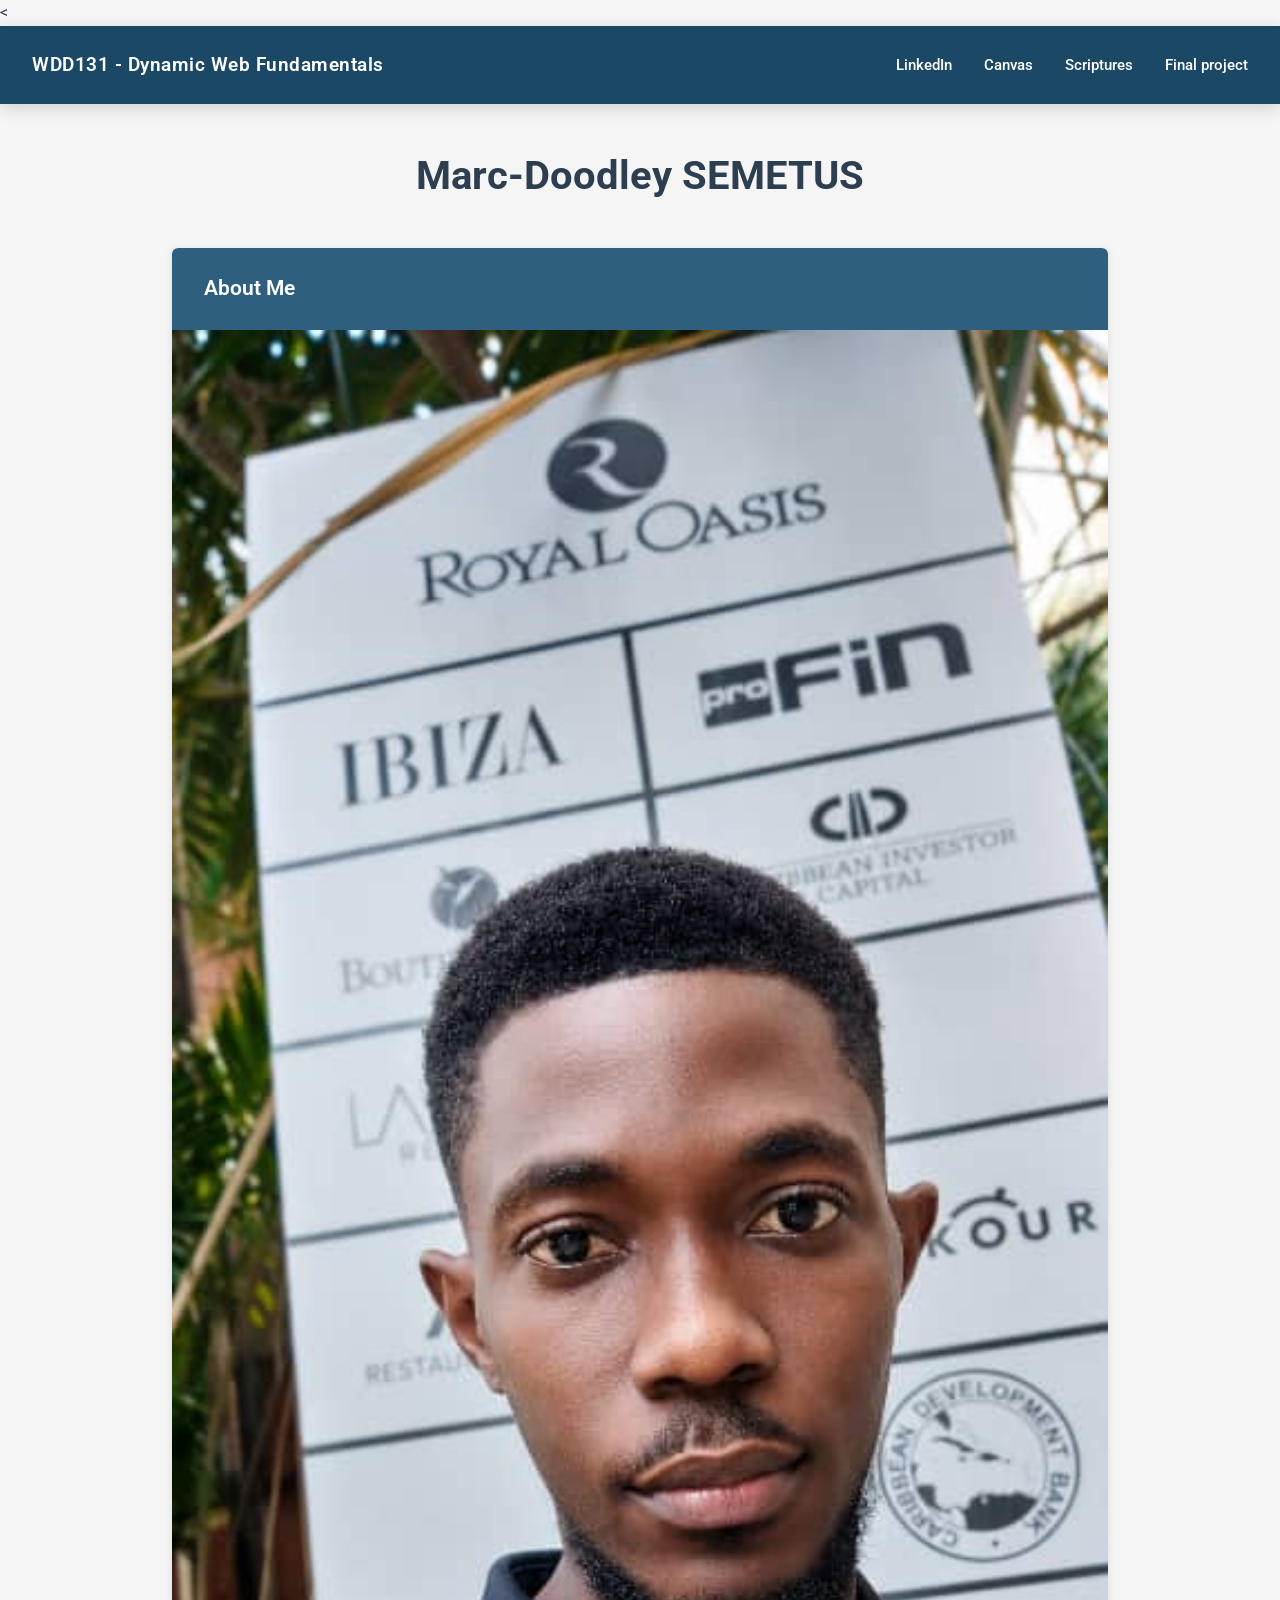
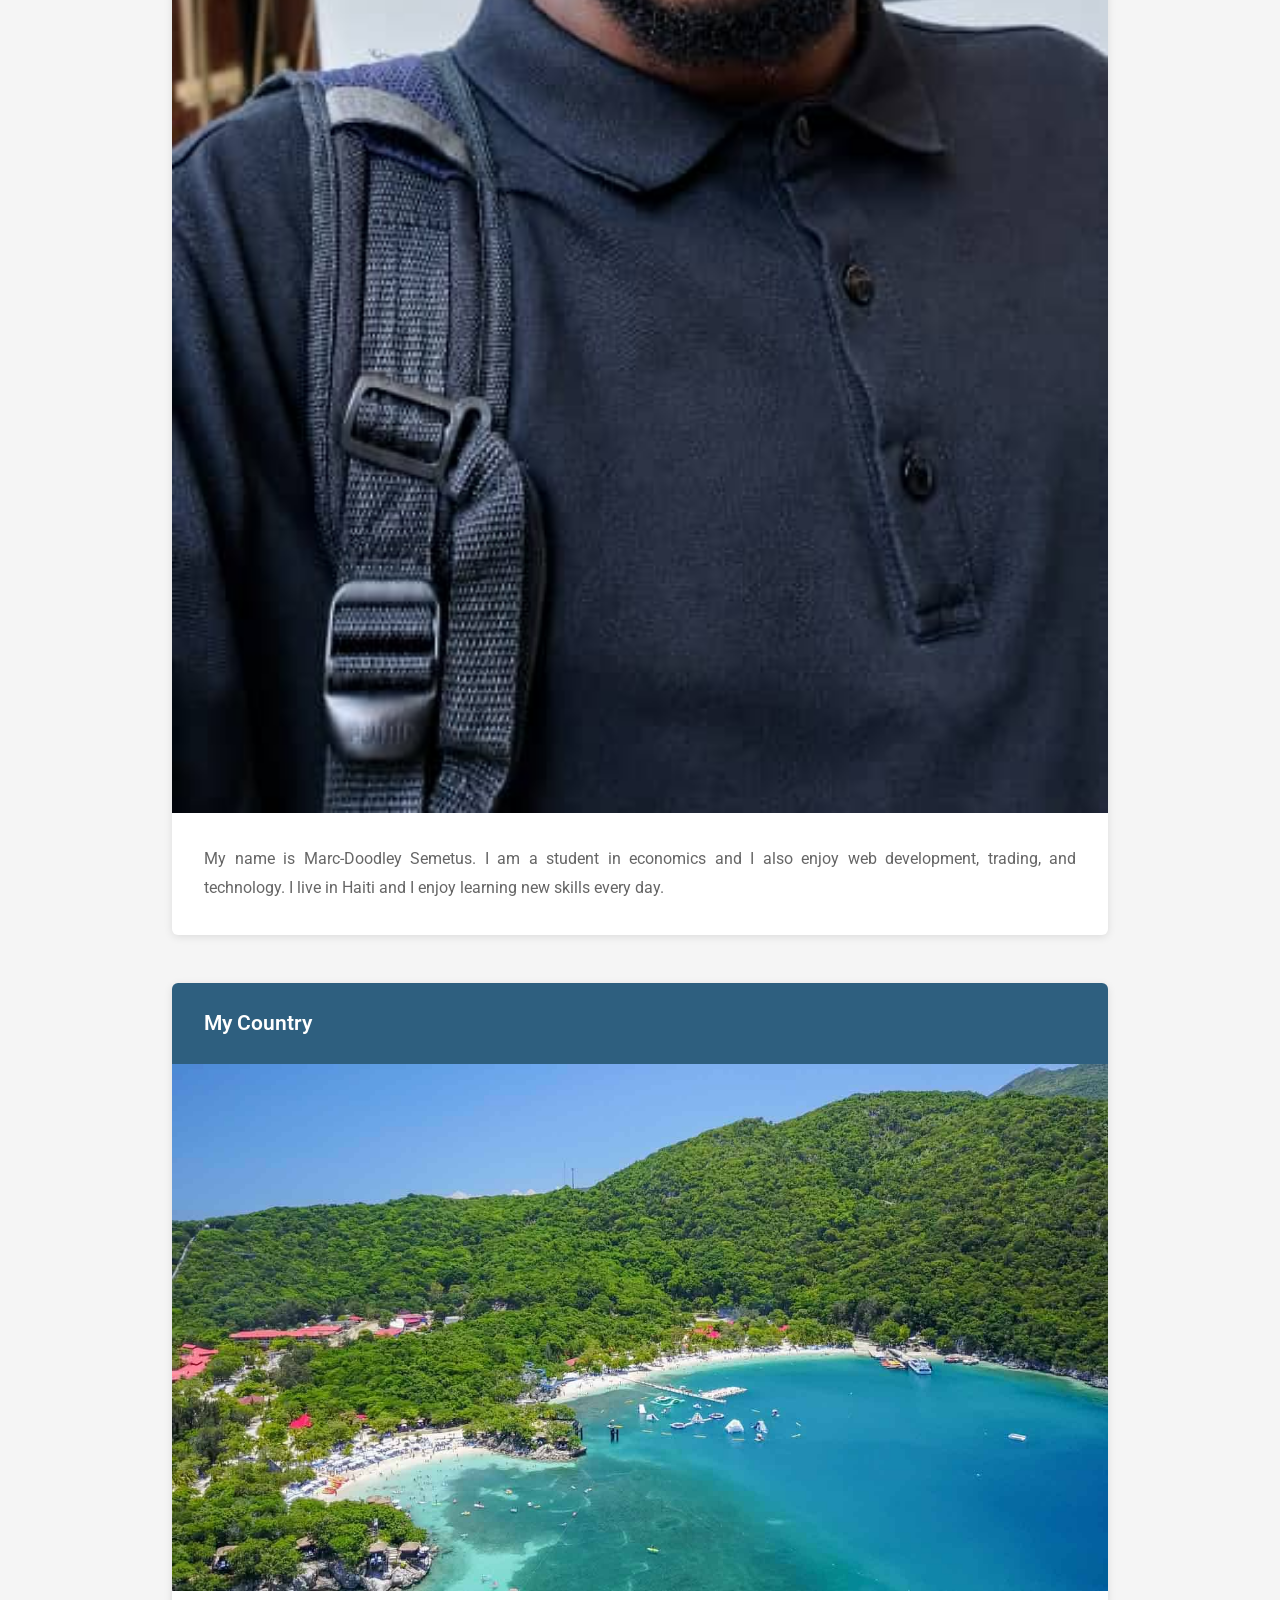
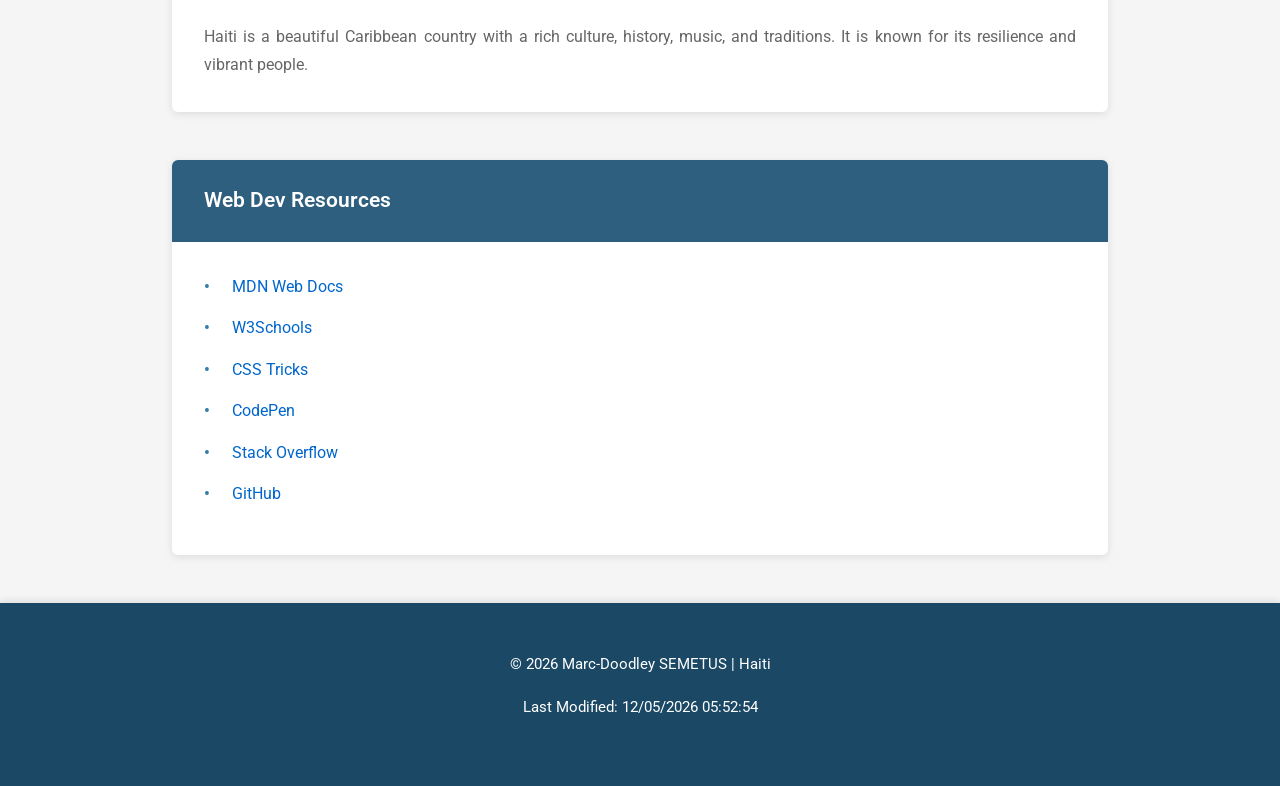
<file: index.html>
<!DOCTYPE html>
<html lang="en">
<head>
    <meta charset="UTF-8">
    <meta name="viewport" content="width=device-width, initial-scale=1.0">
    <meta name="author" content="Marc-Doodley SEMETUS">
    <meta name="description" content="WDD131 - Web dynamic fundamentals. Marc-Doodley SEMETUS. HTML, CSS, JavaScript, web development">
    <title>WDD131 - Dynamic Web Fundamentals - Marc-Doodley SEMETUS</title>
    <link rel="stylesheet" href="styles/base.css">
    <script src="scripts/getdates.js" defer></script>
    <link rel="preconnect" href="https://fonts.googleapis.com">
    <link rel="preconnect" href="https://fonts.gstatic.com" crossorigin>
    <link href="https://fonts.googleapis.com/css2?family=Roboto:ital,wght@0,100..900;1,100..900&display=swap" rel="stylesheet">
    <
</head>
<body>
    <header>
        <span id="course-title">WDD131 - Dynamic Web Fundamentals</span>
        <nav>
            <ul>
                <li><a href="https://www.linkedin.com/in/marc-doodley" target="_blank">LinkedIn</a></li>
                <li><a href="https://byupw.instructure.com/" target="_blank">Canvas</a></li>
                <li><a href="https://www.churchofjesuschrist.org/study/scriptures/bofm/1-ne/3?lang=eng&id=p7#p7" target="_blank">Scriptures</a></li>
                <li><a href="#" target="_blank">Final project</a></li>
            </ul>
        </nav>
    </header>
    <main>
        <h1>Marc-Doodley SEMETUS</h1>
        <section class="card">
            <h2>About Me</h2>

            <img src="images/profile.jpeg" alt="Profile picture">

            <p>
                My name is Marc-Doodley Semetus. I am a student in economics
                and I also enjoy web development, trading, and technology.
                I live in Haiti and I enjoy learning new skills every day.
            </p>
        </section>

        <section class="card">
            <h2>My Country</h2>

            <img src="images/haiti.jpg" alt="Haiti landscape">

            <p>
                Haiti is a beautiful Caribbean country with a rich culture,
                history, music, and traditions. It is known for its resilience
                and vibrant people.
            </p>
        </section>
        <!-- CARD 2 -->
        <section class="card">
            <h2>Web Dev Resources</h2>

            <ul>
                <li>
                    <a href="https://developer.mozilla.org/"
                target="_blank">
                MDN Web Docs
            </a>
        </li>

        <li>
            <a href="https://www.w3schools.com/"
                target="_blank">
                W3Schools
            </a>
        </li>

        <li>
            <a href="https://css-tricks.com/"
                target="_blank">
                CSS Tricks
            </a>
        </li>

        <li>
            <a href="https://codepen.io/"
                target="_blank">
                CodePen
            </a>
        </li>

        <li>
            <a href="https://stackoverflow.com/"
                target="_blank">
                Stack Overflow
            </a>
        </li>

        <li>
            <a href="https://github.com/"
                target="_blank">
                GitHub
            </a>
        </li>
    </ul>

</section>

    </main>

    <footer>

        <p>
            &copy;
            <span id="currentyear"></span>
            Marc-Doodley SEMETUS | Haiti
        </p>

        <p id="lastModified"></p>

    </footer>

</body>
</html>
</file>
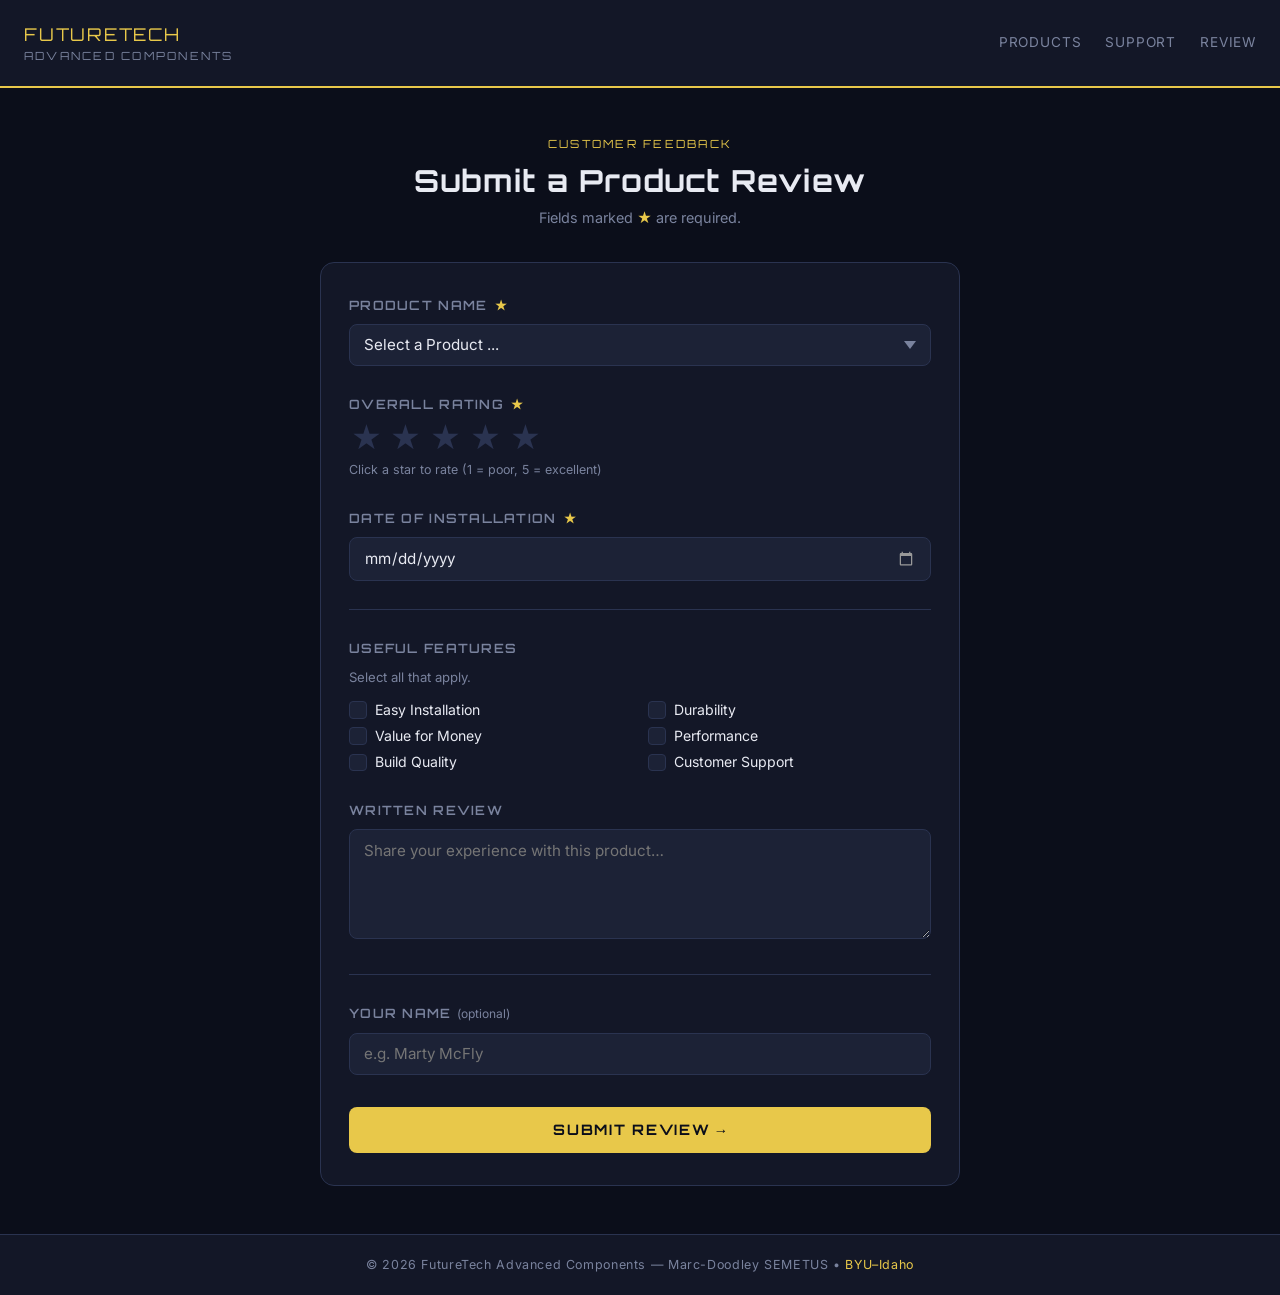
<file: form.html>
<!DOCTYPE html>
<html lang="en">
<head>
  <meta charset="UTF-8" />
  <meta name="viewport" content="width=device-width, initial-scale=1.0" />
  <title>Product Review | FutureTech</title>
  <meta name="description" content="Submit your product review for FutureTech advanced components." />
  <meta name="author" content="Marc-Doodley SEMETUS">
  <link rel="preconnect" href="https://fonts.googleapis.com" />
  <link rel="preconnect" href="https://fonts.gstatic.com" crossorigin />
  <link href="https://fonts.googleapis.com/css2?family=Orbitron:wght@600;700&family=Inter:wght@400;500;600&display=swap" rel="stylesheet" />
  <link rel="stylesheet" href="styles/form.css" />
</head>
<body>

  <!-- ===== HEADER ===== -->
  <header class="site-header">
    <div class="logo-mark">
      FutureTech
      <span>Advanced Components</span>
    </div>
    <nav>
      <a href="#">Products</a>
      <a href="#">Support</a>
      <a href="form.html" aria-current="page">Review</a>
    </nav>
  </header>

  <!-- ===== MAIN ===== -->
  <main>
    <div class="form-wrapper">

      <div class="form-header">
        <p class="eyebrow">Customer Feedback</p>
        <h1>Submit a Product Review</h1>
        <p>Fields marked <span class="accent-star">★</span> are required.</p>
      </div>

      <div class="form-card">
        <form method="get" action="review.html" novalidate>

          <!-- ===== PRODUCT NAME ===== -->
          <div class="field-group">
            <label for="product-name">
              Product Name <span class="required-mark" aria-hidden="true">★</span>
            </label>
            <select id="product-name" name="product-name" required>
              <option value="" disabled selected>Select a Product ...</option>
              <!-- Options populated by form.js -->
            </select>
          </div>

          <!-- ===== OVERALL RATING ===== -->
          <div class="field-group">
            <p class="field-label" id="rating-label">
              Overall Rating <span class="required-mark" aria-hidden="true">★</span>
            </p>
            <!-- Row-reversed flex: 5 is leftmost visually but first in DOM-reverse order -->
            <div class="star-rating" role="group" aria-labelledby="rating-label">
              <input type="radio" id="star5" name="rating" value="5" required />
              <label for="star5" title="5 stars">&#9733;</label>

              <input type="radio" id="star4" name="rating" value="4" required />
              <label for="star4" title="4 stars">&#9733;</label>

              <input type="radio" id="star3" name="rating" value="3" required />
              <label for="star3" title="3 stars">&#9733;</label>

              <input type="radio" id="star2" name="rating" value="2" required />
              <label for="star2" title="2 stars">&#9733;</label>

              <input type="radio" id="star1" name="rating" value="1" required />
              <label for="star1" title="1 star">&#9733;</label>
            </div>
            <span class="star-hint">Click a star to rate (1 = poor, 5 = excellent)</span>
          </div>

          <!-- ===== DATE OF INSTALLATION ===== -->
          <div class="field-group">
            <label for="install-date">
              Date of Installation <span class="required-mark" aria-hidden="true">★</span>
            </label>
            <input
              type="date"
              id="install-date"
              name="install-date"
              required
            />
          </div>

          <hr class="field-divider" />

          <!-- ===== USEFUL FEATURES ===== -->
          <div class="field-group">
            <p class="field-label" id="features-label">Useful Features</p>
            <p class="field-hint">Select all that apply.</p>
            <div class="checkbox-grid" role="group" aria-labelledby="features-label">
              <div class="checkbox-item">
                <input type="checkbox" id="feat-easy-install" name="features" value="Easy Installation" />
                <label for="feat-easy-install">Easy Installation</label>
              </div>
              <div class="checkbox-item">
                <input type="checkbox" id="feat-durability" name="features" value="Durability" />
                <label for="feat-durability">Durability</label>
              </div>
              <div class="checkbox-item">
                <input type="checkbox" id="feat-value" name="features" value="Value for Money" />
                <label for="feat-value">Value for Money</label>
              </div>
              <div class="checkbox-item">
                <input type="checkbox" id="feat-performance" name="features" value="Performance" />
                <label for="feat-performance">Performance</label>
              </div>
              <div class="checkbox-item">
                <input type="checkbox" id="feat-design" name="features" value="Build Quality" />
                <label for="feat-design">Build Quality</label>
              </div>
              <div class="checkbox-item">
                <input type="checkbox" id="feat-support" name="features" value="Customer Support" />
                <label for="feat-support">Customer Support</label>
              </div>
            </div>
          </div>

          <!-- ===== WRITTEN REVIEW ===== -->
          <div class="field-group">
            <label for="written-review">Written Review</label>
            <textarea
              id="written-review"
              name="written-review"
              placeholder="Share your experience with this product…"
            ></textarea>
          </div>

          <hr class="field-divider" />

          <!-- ===== USER NAME ===== -->
          <div class="field-group">
            <label for="username">Your Name <em class="label-optional">(optional)</em></label>
            <input
              type="text"
              id="username"
              name="username"
              placeholder="e.g. Marty McFly"
              autocomplete="name"
            />
          </div>

          <!-- ===== SUBMIT ===== -->
          <input
            class="btn-submit"
            type="submit"
            value="Submit Review →"
          />

        </form>
      </div>
    </div>
  </main>

  <!-- ===== FOOTER ===== -->
  <footer>
    <p>
      &copy; <span id="year"></span> FutureTech Advanced Components &mdash;
      Marc-Doodley SEMETUS &bull;
      <a href="https://byui.edu" target="_blank" rel="noopener">BYU&ndash;Idaho</a>
    </p>
  </footer>

  <script src="scripts/form.js"></script>
</body>
</html>
</file>
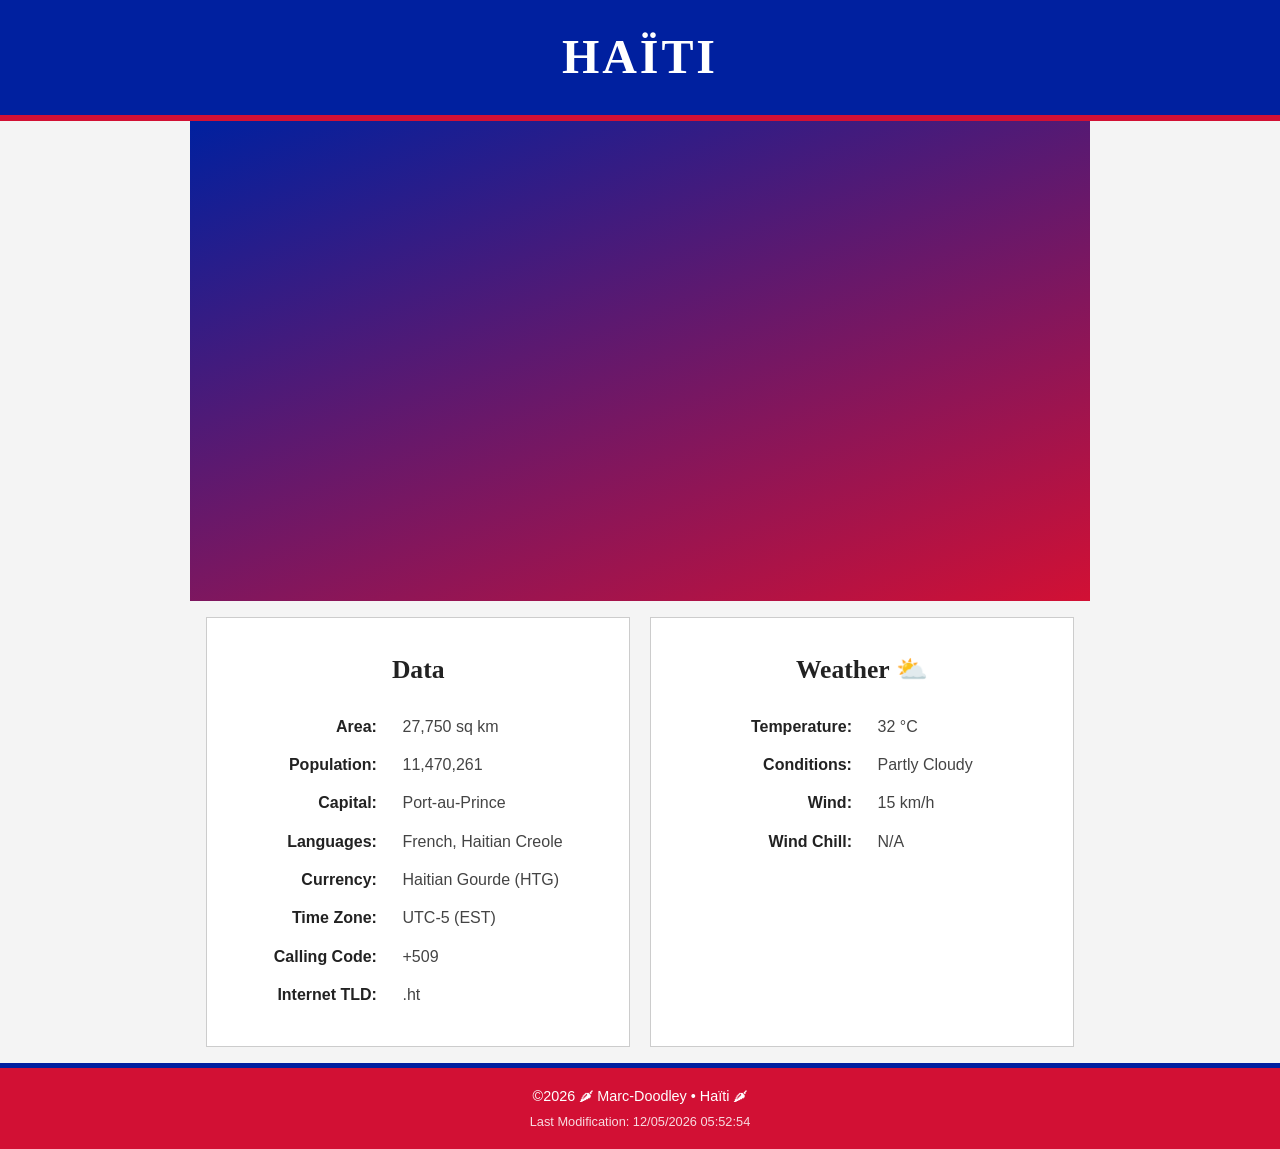
<file: place.html>
<!DOCTYPE html>
<html lang="en">
<head>
    <meta charset="UTF-8">
    <meta name="viewport" content="width=device-width, initial-scale=1.0">
     <meta name="author" content="Marc-Doodley SEMETUS">
    <meta name="description" content="Discover Haiti — the Pearl of the Caribbean. Explore its history, culture, and natural beauty.">
    <title>Haïti</title>

    <link rel="stylesheet" href="styles/place.css">
    <script src="scripts/place.js" defer></script>
    <link rel="preconnect" href="https://fonts.googleapis.com">
    <link rel="preconnect" href="https://fonts.gstatic.com" crossorigin>
    <link href="https://fonts.googleapis.com/css2?family=Roboto:ital,wght@0,100..900;1,100..900&display=swap" rel="stylesheet">
</head>
<body>
  <header>
    <h1>Haïti</h1>
  </header>
 
  <!-- ========== MAIN ========== -->
  <main>
 
    <!-- HERO IMAGE -->
    <section class="hero">
      <!--
        Put my images in an "images/" folder next to place.html:
          images/hero-small.webp  →  ~600px wide  (mobile)
          images/hero-large.webp  →  ~1200px wide (desktop)
        Free photos: unsplash.com → search "Haiti" or "Citadelle Laferriere" which i chose
      -->
      <picture>
        <source media="(min-width: 640px)" srcset="images/citadelle-large.webp" />
        <img
          src="images/citadelle.webp"
          alt="Beautiful view of Haiti's landscape and coastline"
          class="hero-img"
          width="1200"
          height="600"
        />
      </picture>
    </section>
 
    <!-- DATA SECTION -->
    <section class="data-section">
      <h2>Data</h2>
      <table class="data-table">
        <tbody>
          <tr><th scope="row">Area:</th>        <td>27,750 sq km</td></tr>
          <tr><th scope="row">Population:</th>  <td>11,470,261</td></tr>
          <tr><th scope="row">Capital:</th>     <td>Port-au-Prince</td></tr>
          <tr><th scope="row">Languages:</th>   <td>French, Haitian Creole</td></tr>
          <tr><th scope="row">Currency:</th>    <td>Haitian Gourde (HTG)</td></tr>
          <tr><th scope="row">Time Zone:</th>   <td>UTC-5 (EST)</td></tr>
          <tr><th scope="row">Calling Code:</th><td>+509</td></tr>
          <tr><th scope="row">Internet TLD:</th><td>.ht</td></tr>
        </tbody>
      </table>
    </section>
 
    <!-- WEATHER SECTION -->
    <section class="weather-section">
      <h2 class="weather-heading">Weather</h2>
 
      <!-- SVG icon — shown in mobile view -->
      <div class="weather-icon" aria-hidden="true">
        <svg xmlns="http://www.w3.org/2000/svg" viewBox="0 0 100 100" width="96" height="96">
          <!-- Sun -->
          <circle cx="38" cy="36" r="14" fill="#FFD700"/>
          <!-- Sun rays -->
          <line x1="38" y1="14" x2="38" y2="8"  stroke="#FFD700" stroke-width="3.5" stroke-linecap="round"/>
          <line x1="38" y1="58" x2="38" y2="64" stroke="#FFD700" stroke-width="3.5" stroke-linecap="round"/>
          <line x1="16" y1="36" x2="10" y2="36" stroke="#FFD700" stroke-width="3.5" stroke-linecap="round"/>
          <line x1="60" y1="36" x2="66" y2="36" stroke="#FFD700" stroke-width="3.5" stroke-linecap="round"/>
          <line x1="22" y1="20" x2="18" y2="16" stroke="#FFD700" stroke-width="3.5" stroke-linecap="round"/>
          <line x1="54" y1="52" x2="58" y2="56" stroke="#FFD700" stroke-width="3.5" stroke-linecap="round"/>
          <line x1="54" y1="20" x2="58" y2="16" stroke="#FFD700" stroke-width="3.5" stroke-linecap="round"/>
          <line x1="22" y1="52" x2="18" y2="56" stroke="#FFD700" stroke-width="3.5" stroke-linecap="round"/>
          <!-- Cloud body -->
          <ellipse cx="62" cy="66" rx="22" ry="14" fill="white" stroke="#d1d5db" stroke-width="2"/>
          <ellipse cx="46" cy="70" rx="16" ry="13" fill="white" stroke="#d1d5db" stroke-width="2"/>
          <ellipse cx="76" cy="70" rx="14" ry="12" fill="white" stroke="#d1d5db" stroke-width="2"/>
          <rect x="30" y="68" width="50" height="16" rx="6" fill="white"/>
        </svg>
      </div>
 
      <table class="data-table">
        <tbody>
          <tr><th scope="row">Temperature:</th> <td>32 °C</td></tr>
          <tr><th scope="row">Conditions:</th>  <td>Partly Cloudy</td></tr>
          <tr><th scope="row">Wind:</th>        <td>15 km/h</td></tr>
          <tr><th scope="row">Wind Chill:</th>  <td id="wind-chill">Calculating…</td></tr>
        </tbody>
      </table>
    </section>
 
  </main>
 
  <!-- ========== FOOTER ========== -->
  <footer>
    <p>
      &copy;<span id="current-year"></span>
      &#127798; Marc-Doodley &bull; Haïti &#127798;
    </p>
    <p>Last Modification: <span id="last-modified"></span></p>
  </footer>
 
</body>
</html>
</file>
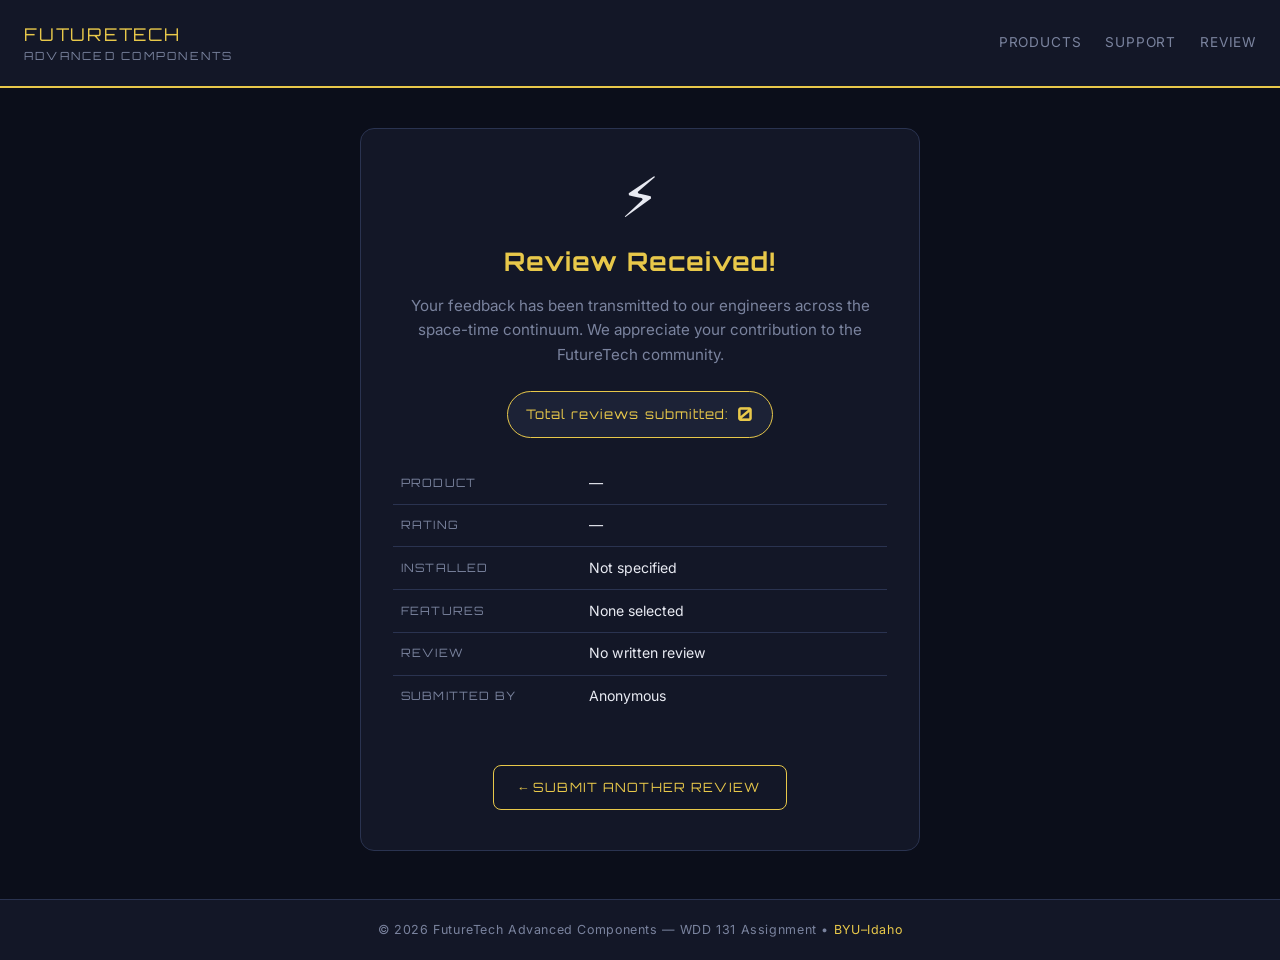
<file: review.html>
<!DOCTYPE html>
<html lang="en">
<head>
  <meta charset="UTF-8" />
  <meta name="viewport" content="width=device-width, initial-scale=1.0" />
  <title>Review Submitted | FutureTech</title>
  <meta name="description" content="Your FutureTech product review has been received. Thank you!" />
  <link rel="preconnect" href="https://fonts.googleapis.com" />
  <link rel="preconnect" href="https://fonts.gstatic.com" crossorigin />
  <link href="https://fonts.googleapis.com/css2?family=Orbitron:wght@600;700&family=Inter:wght@400;500;600&display=swap" rel="stylesheet" />
  <link rel="stylesheet" href="styles/form.css" />
</head>
<body>

  <!-- ===== HEADER ===== -->
  <header class="site-header">
    <div class="logo-mark">
      FutureTech
      <span>Advanced Components</span>
    </div>
    <nav>
      <a href="#">Products</a>
      <a href="#">Support</a>
      <a href="form.html">Review</a>
    </nav>
  </header>

  <!-- ===== MAIN ===== -->
  <main>
    <div class="confirm-wrapper">

      <div class="confirm-card">
        <div class="confirm-icon" aria-hidden="true">⚡</div>

        <h1>Review Received!</h1>
        <p>
          Your feedback has been transmitted to our engineers across the space-time continuum.
          We appreciate your contribution to the FutureTech community.
        </p>

        <div class="counter-badge">
          <span>Total reviews submitted:</span>
          <span class="counter-number" id="review-count">0</span>
        </div>

        <!-- Summary table -->
        <table class="summary-table" aria-label="Submission summary">
          <tbody>
            <tr>
              <td>Product</td>
              <td id="sum-product">—</td>
            </tr>
            <tr>
              <td>Rating</td>
              <td id="sum-rating">—</td>
            </tr>
            <tr>
              <td>Installed</td>
              <td id="sum-date">—</td>
            </tr>
            <tr>
              <td>Features</td>
              <td id="sum-features">—</td>
            </tr>
            <tr>
              <td>Review</td>
              <td id="sum-review">—</td>
            </tr>
            <tr>
              <td>Submitted by</td>
              <td id="sum-username">—</td>
            </tr>
          </tbody>
        </table>

        <a href="form.html" class="btn-back">← Submit Another Review</a>
      </div>

    </div>
  </main>

  <!-- ===== FOOTER ===== -->
  <footer>
    <p>
      &copy; <span id="year"></span> FutureTech Advanced Components &mdash;
      WDD 131 Assignment &bull;
      <a href="https://byui.edu" target="_blank" rel="noopener">BYU&ndash;Idaho</a>
    </p>
  </footer>

  <script src="scripts/review.js"></script>
</body>
</html>
</file>
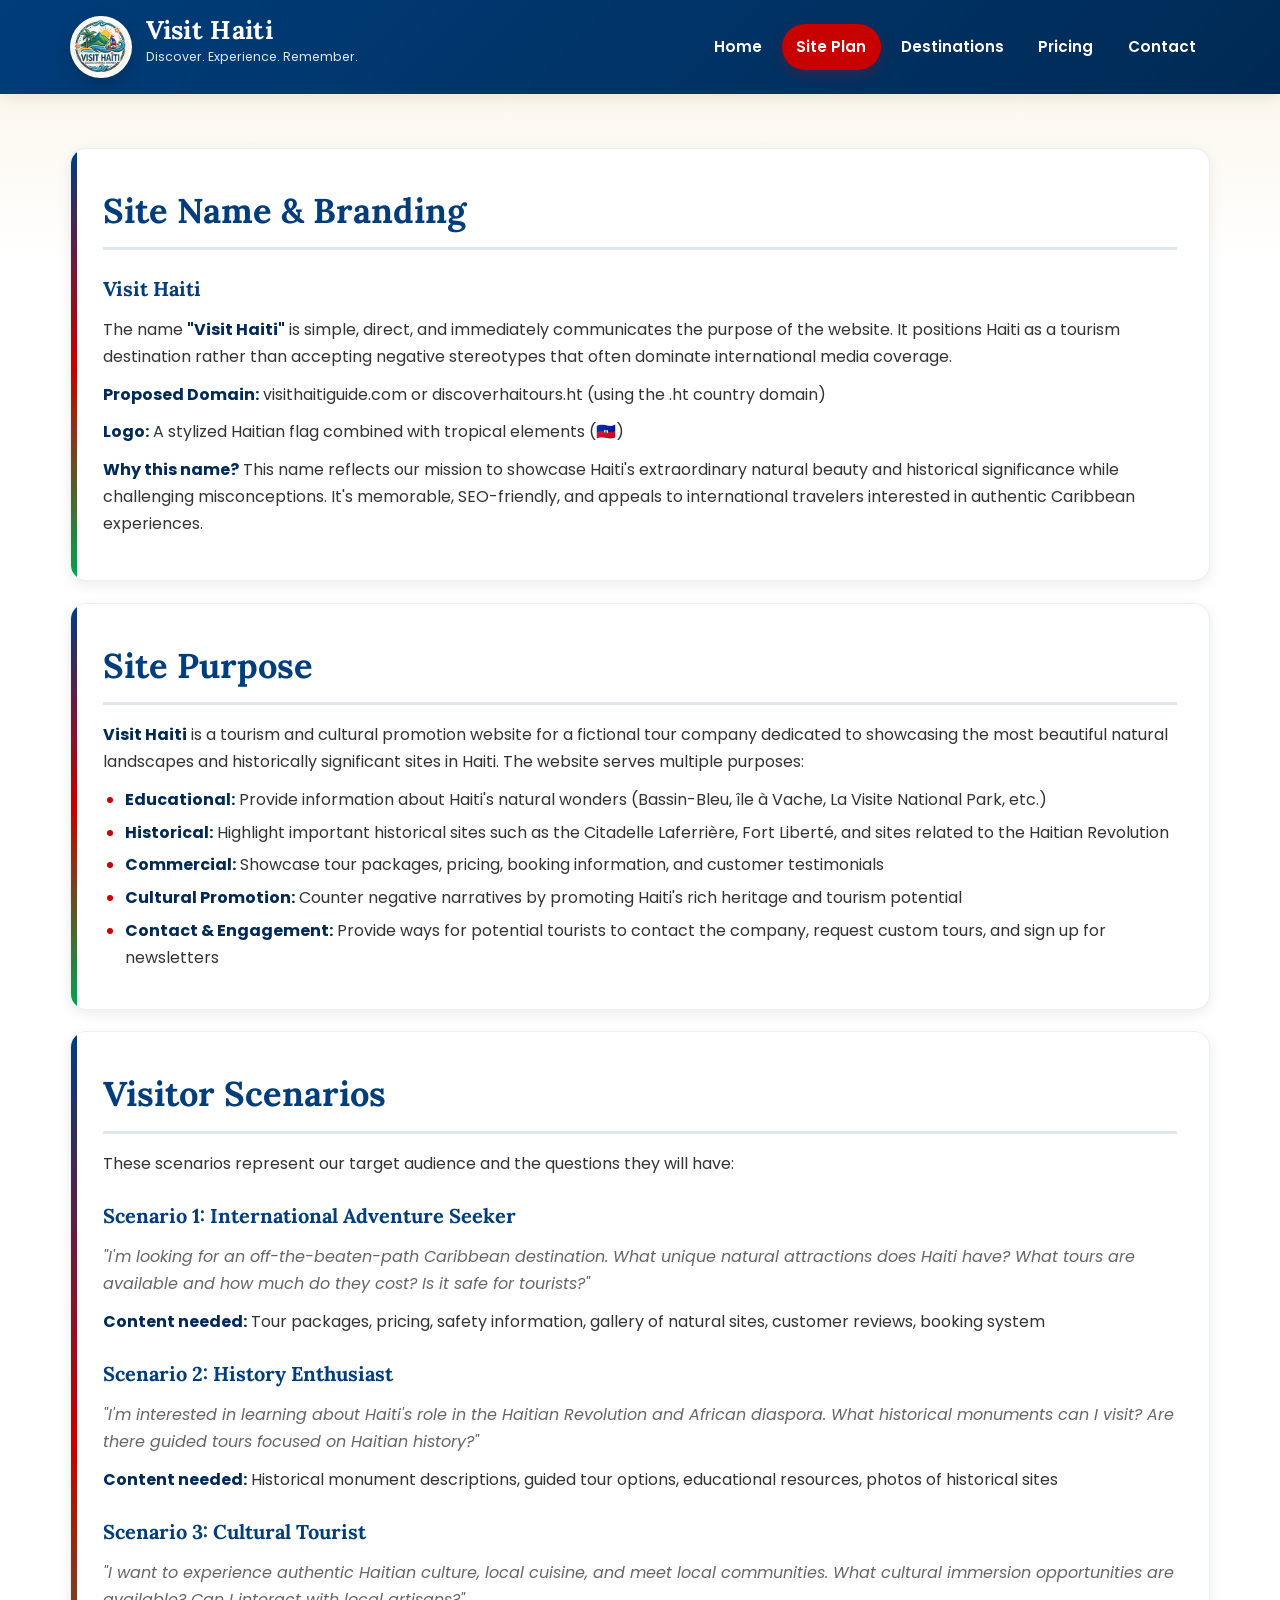
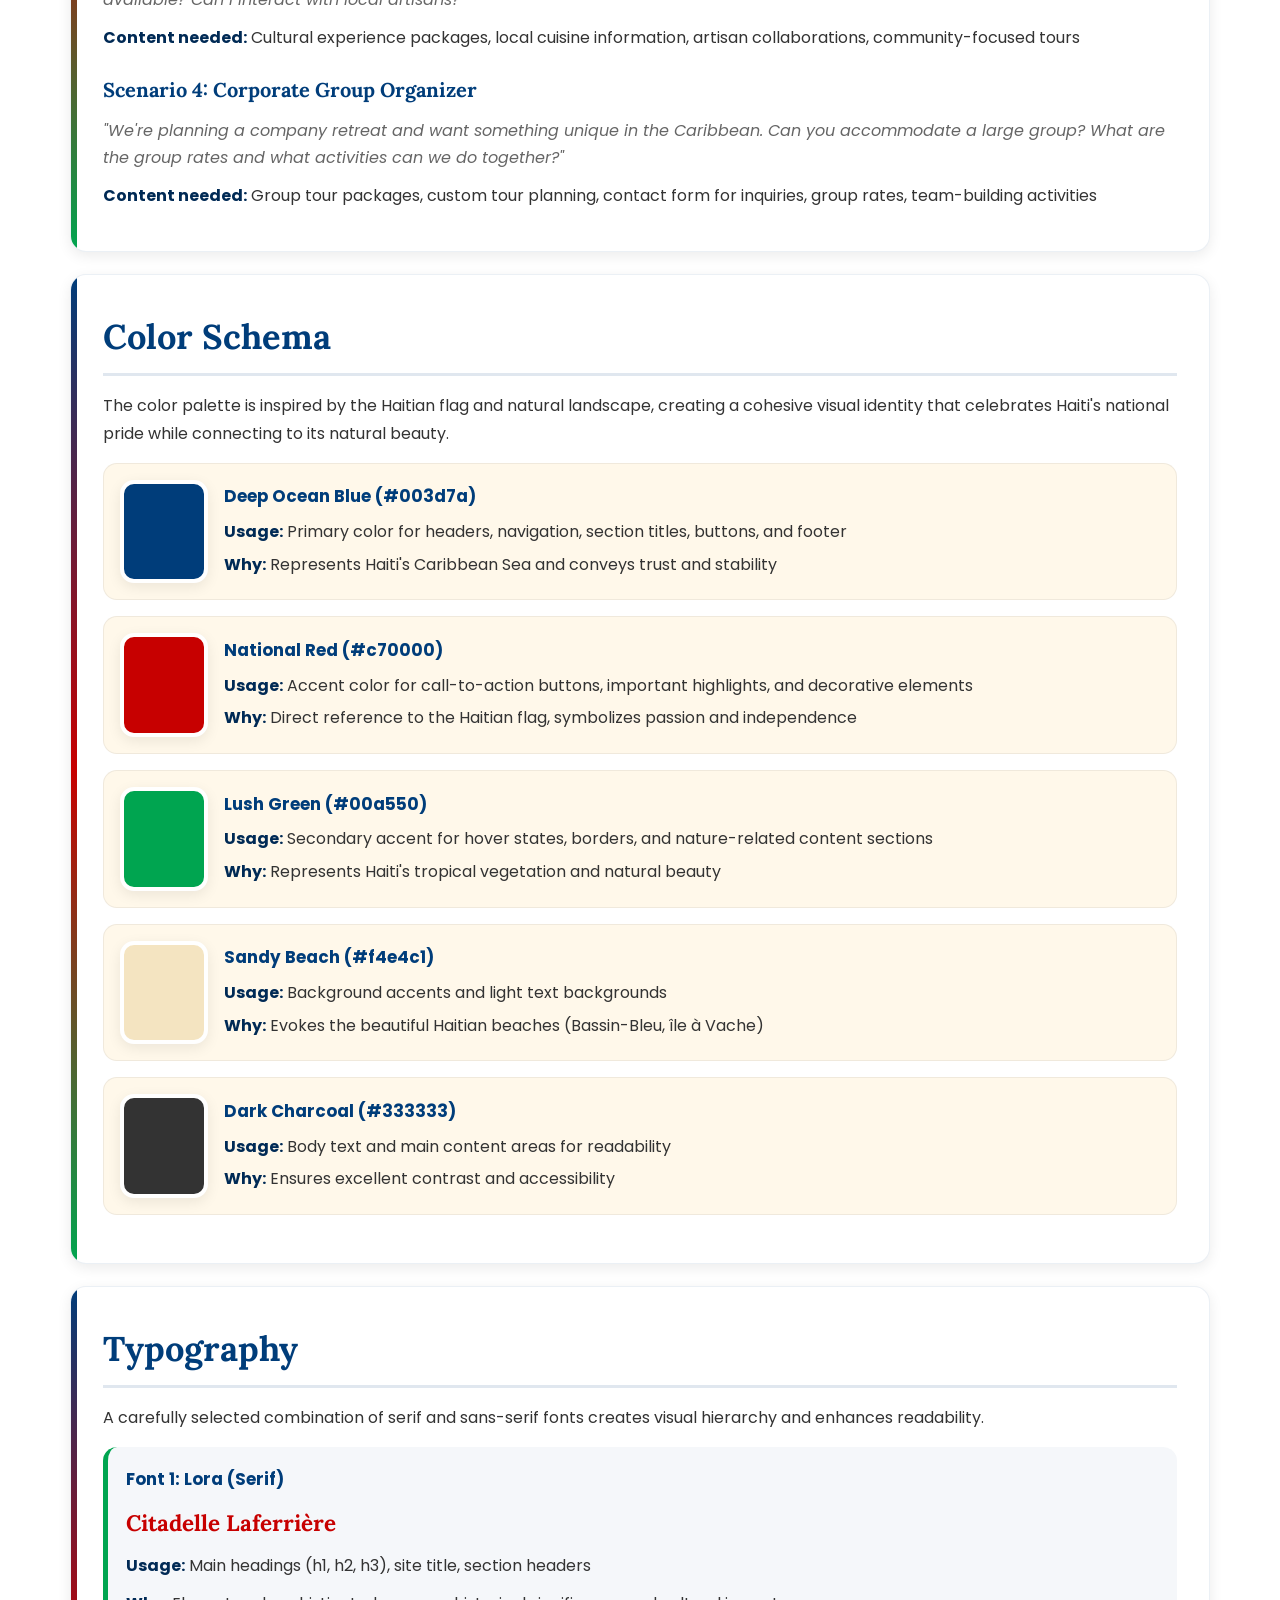
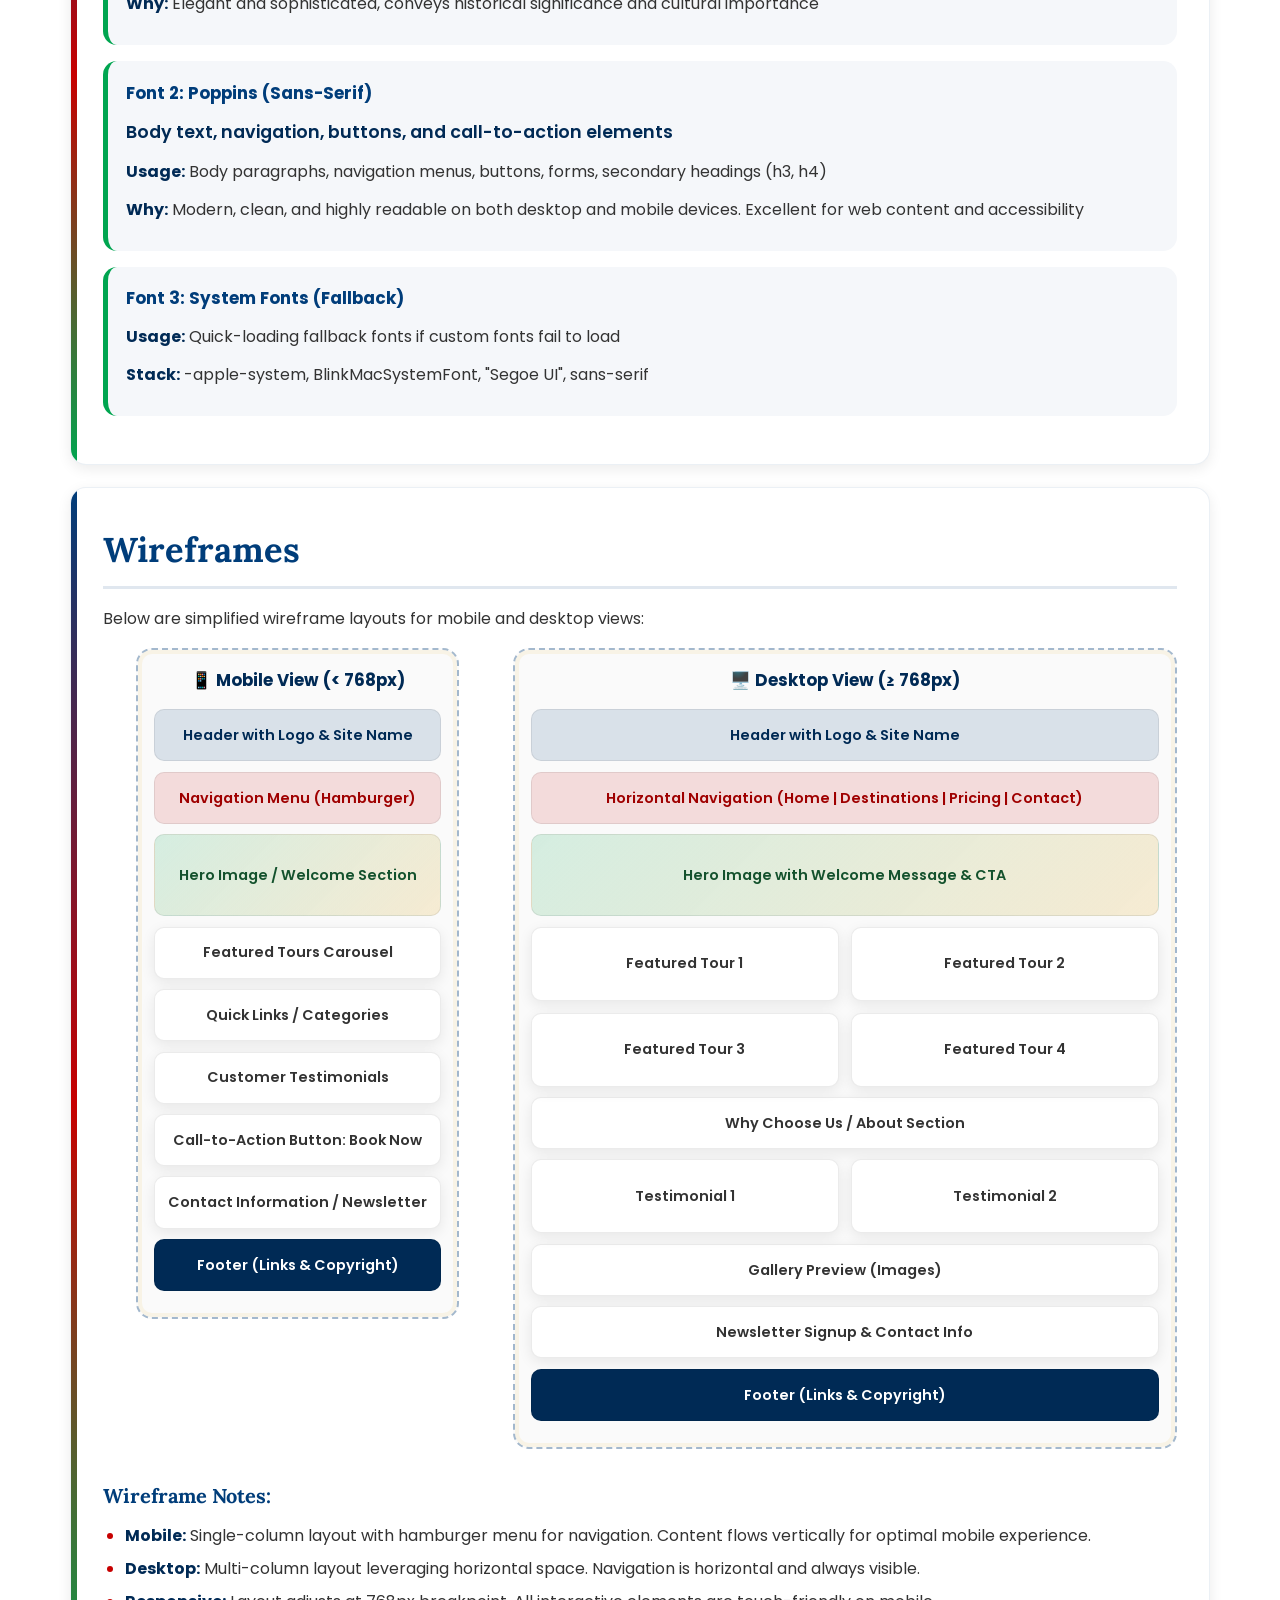
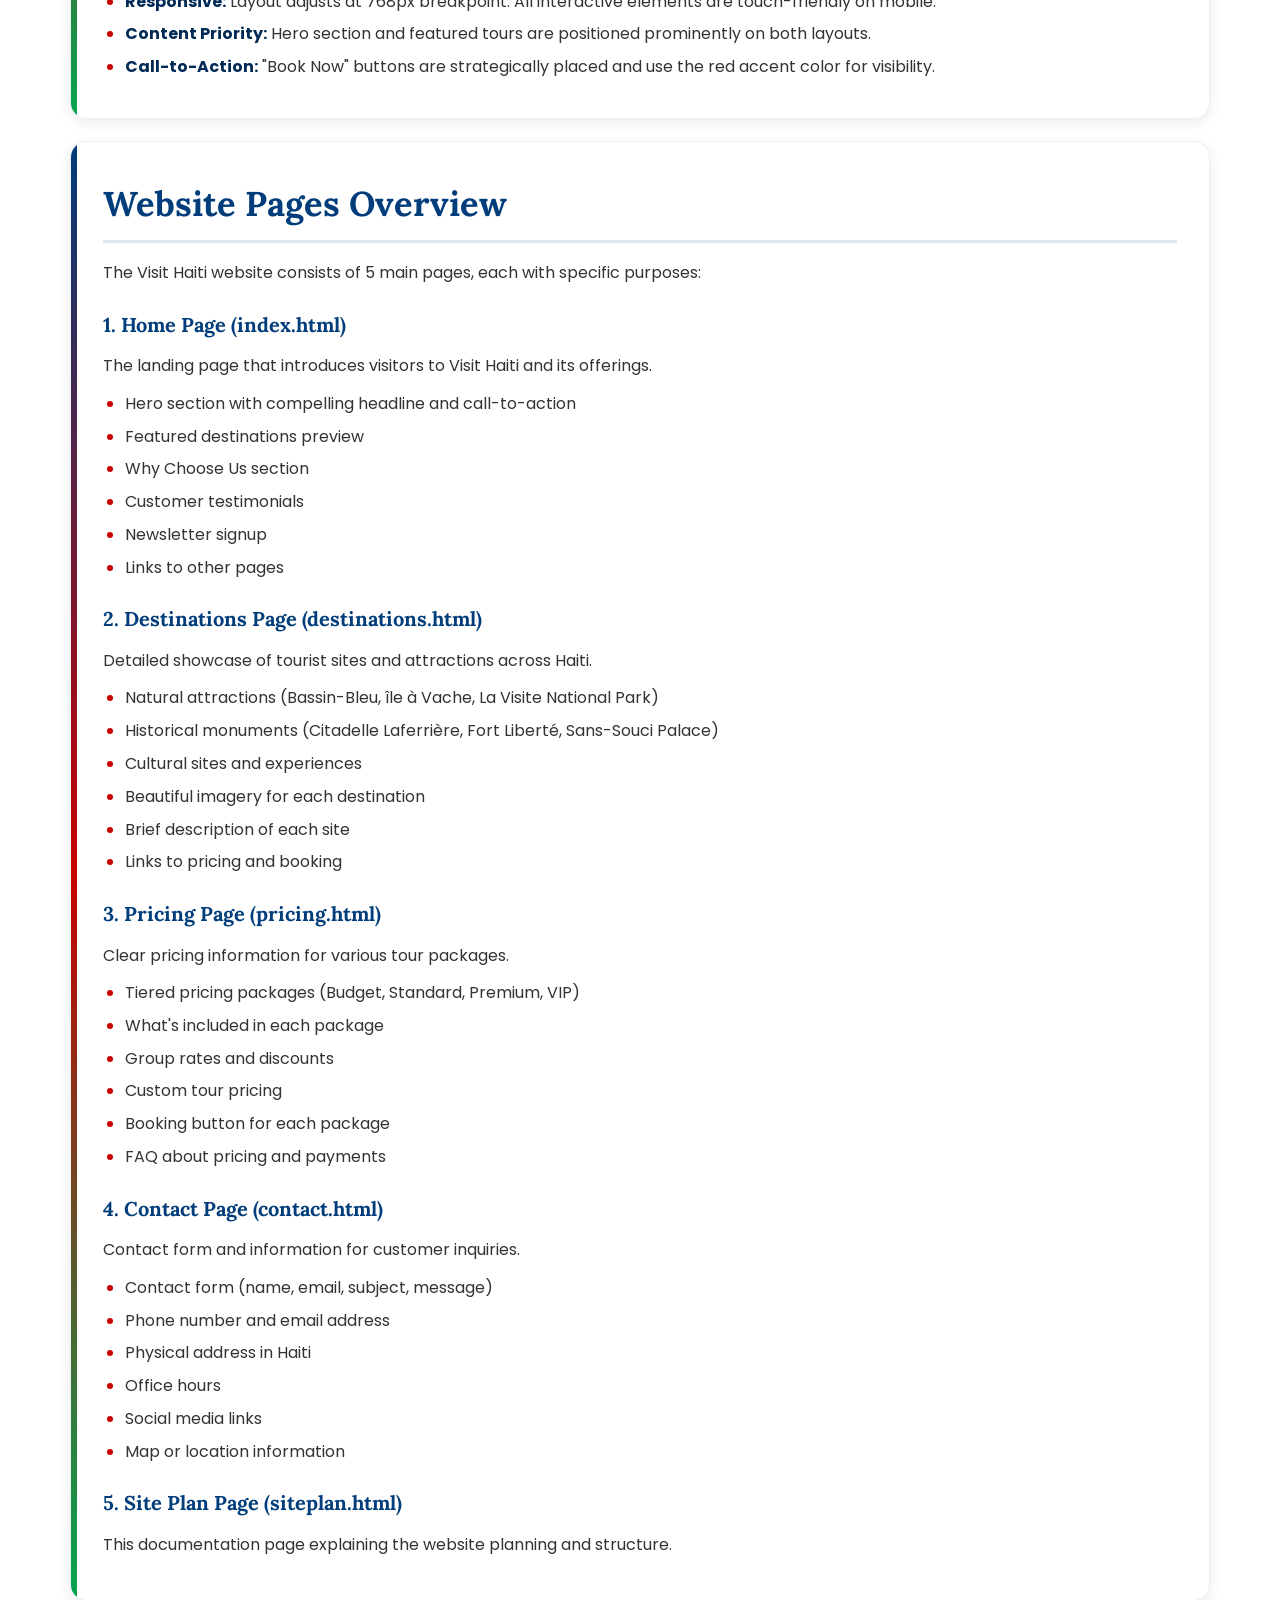
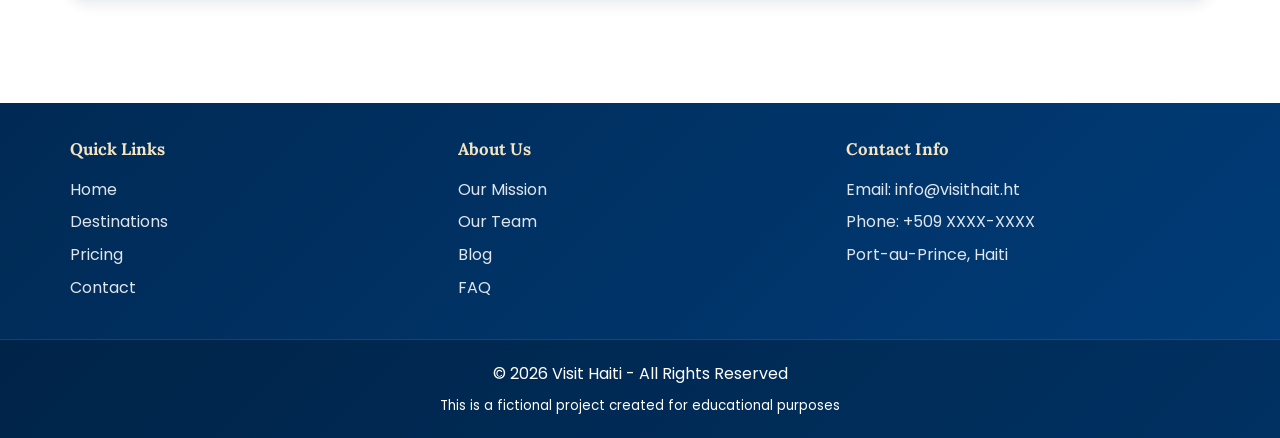
<file: project/siteplan.html>
<!DOCTYPE html>
<html lang="en">
<head>
    <meta charset="UTF-8">
    <meta name="viewport" content="width=device-width, initial-scale=1.0">
    <title>Visit Haiti - Site Plan</title>
    <link rel="stylesheet" href="styles/siteplan.css">
</head>
<body>
    
<header>
    <div class="header-container">

        <a href="index.html" class="logo">
            <img src="images/company-logo.png" alt="Visit Haiti Logo" class="logo-img">
            <div class="logo-text">
                <h1>Visit Haiti</h1>
                <p>Discover. Experience. Remember.</p>
            </div>
        </a>

        <nav>
            <a href="index.html">Home</a>
            <a href="siteplan.html" class="active">Site Plan</a>
            <a href="destinations.html">Destinations</a>
            <a href="pricing.html">Pricing</a>
            <a href="contact.html">Contact</a>
        </nav>

    </div>
    </header>

    <main>
        <!-- SITE NAME SECTION -->
        <section>
            <h2>Site Name & Branding</h2>
            <h3>Visit Haiti</h3>
            <p>
                The name <strong>"Visit Haiti"</strong> is simple, direct, and immediately communicates the purpose of the website. 
                It positions Haiti as a tourism destination rather than accepting negative stereotypes that often dominate international media coverage.
            </p>
            <p><strong>Proposed Domain:</strong> visithaitiguide.com or discoverhaitours.ht (using the .ht country domain)</p>
            <p><strong>Logo:</strong> A stylized Haitian flag combined with tropical elements (🇭🇹)</p>
            <p><strong>Why this name?</strong> This name reflects our mission to showcase Haiti's extraordinary natural beauty and historical significance 
                while challenging misconceptions. It's memorable, SEO-friendly, and appeals to international travelers interested in authentic Caribbean experiences.</p>
        </section>

        <!-- SITE PURPOSE SECTION -->
        <section>
            <h2>Site Purpose</h2>
            <p>
                <strong>Visit Haiti</strong> is a tourism and cultural promotion website for a fictional tour company dedicated to showcasing 
                the most beautiful natural landscapes and historically significant sites in Haiti. The website serves multiple purposes:
            </p>
            <ul>
                <li><strong>Educational:</strong> Provide information about Haiti's natural wonders (Bassin-Bleu, île à Vache, La Visite National Park, etc.)</li>
                <li><strong>Historical:</strong> Highlight important historical sites such as the Citadelle Laferrière, Fort Liberté, and sites related to the Haitian Revolution</li>
                <li><strong>Commercial:</strong> Showcase tour packages, pricing, booking information, and customer testimonials</li>
                <li><strong>Cultural Promotion:</strong> Counter negative narratives by promoting Haiti's rich heritage and tourism potential</li>
                <li><strong>Contact & Engagement:</strong> Provide ways for potential tourists to contact the company, request custom tours, and sign up for newsletters</li>
            </ul>
        </section>

        <!-- SCENARIOS SECTION -->
        <section>
            <h2>Visitor Scenarios</h2>
            <p>These scenarios represent our target audience and the questions they will have:</p>
            
            <h3>Scenario 1: International Adventure Seeker</h3>
            <p><em>"I'm looking for an off-the-beaten-path Caribbean destination. What unique natural attractions does Haiti have? 
                What tours are available and how much do they cost? Is it safe for tourists?"</em></p>
            <p><strong>Content needed:</strong> Tour packages, pricing, safety information, gallery of natural sites, customer reviews, booking system</p>

            <h3>Scenario 2: History Enthusiast</h3>
            <p><em>"I'm interested in learning about Haiti's role in the Haitian Revolution and African diaspora. 
                What historical monuments can I visit? Are there guided tours focused on Haitian history?"</em></p>
            <p><strong>Content needed:</strong> Historical monument descriptions, guided tour options, educational resources, photos of historical sites</p>

            <h3>Scenario 3: Cultural Tourist</h3>
            <p><em>"I want to experience authentic Haitian culture, local cuisine, and meet local communities. 
                What cultural immersion opportunities are available? Can I interact with local artisans?"</em></p>
            <p><strong>Content needed:</strong> Cultural experience packages, local cuisine information, artisan collaborations, community-focused tours</p>

            <h3>Scenario 4: Corporate Group Organizer</h3>
            <p><em>"We're planning a company retreat and want something unique in the Caribbean. 
                Can you accommodate a large group? What are the group rates and what activities can we do together?"</em></p>
            <p><strong>Content needed:</strong> Group tour packages, custom tour planning, contact form for inquiries, group rates, team-building activities</p>
        </section>

        <!-- COLOR SCHEMA SECTION -->
        <section>
            <h2>Color Schema</h2>
            <p>
                The color palette is inspired by the Haitian flag and natural landscape, creating a cohesive visual identity that 
                celebrates Haiti's national pride while connecting to its natural beauty.
            </p>

            <div class="color-box">
                <div class="color-sample" style="background-color: #003d7a;"></div>
                <div class="color-info">
                    <h4>Deep Ocean Blue (#003d7a)</h4>
                    <p><strong>Usage:</strong> Primary color for headers, navigation, section titles, buttons, and footer</p>
                    <p><strong>Why:</strong> Represents Haiti's Caribbean Sea and conveys trust and stability</p>
                </div>
            </div>

            <div class="color-box">
                <div class="color-sample" style="background-color: #c70000;"></div>
                <div class="color-info">
                    <h4>National Red (#c70000)</h4>
                    <p><strong>Usage:</strong> Accent color for call-to-action buttons, important highlights, and decorative elements</p>
                    <p><strong>Why:</strong> Direct reference to the Haitian flag, symbolizes passion and independence</p>
                </div>
            </div>

            <div class="color-box">
                <div class="color-sample" style="background-color: #00a550;"></div>
                <div class="color-info">
                    <h4>Lush Green (#00a550)</h4>
                    <p><strong>Usage:</strong> Secondary accent for hover states, borders, and nature-related content sections</p>
                    <p><strong>Why:</strong> Represents Haiti's tropical vegetation and natural beauty</p>
                </div>
            </div>

            <div class="color-box">
                <div class="color-sample" style="background-color: #f4e4c1;"></div>
                <div class="color-info">
                    <h4>Sandy Beach (#f4e4c1)</h4>
                    <p><strong>Usage:</strong> Background accents and light text backgrounds</p>
                    <p><strong>Why:</strong> Evokes the beautiful Haitian beaches (Bassin-Bleu, île à Vache)</p>
                </div>
            </div>

            <div class="color-box">
                <div class="color-sample" style="background-color: #333333;"></div>
                <div class="color-info">
                    <h4>Dark Charcoal (#333333)</h4>
                    <p><strong>Usage:</strong> Body text and main content areas for readability</p>
                    <p><strong>Why:</strong> Ensures excellent contrast and accessibility</p>
                </div>
            </div>
        </section>

        <!-- TYPOGRAPHY SECTION -->
        <section>
            <h2>Typography</h2>
            <p>A carefully selected combination of serif and sans-serif fonts creates visual hierarchy and enhances readability.</p>

            <div class="typography-example">
                <h4>Font 1: Lora (Serif)</h4>
                <p class="lora-text" style="font-size: 1.4em; font-weight: 700;">Citadelle Laferrière</p>
                <p><strong>Usage:</strong> Main headings (h1, h2, h3), site title, section headers</p>
                <p><strong>Why:</strong> Elegant and sophisticated, conveys historical significance and cultural importance</p>
            </div>

            <div class="typography-example">
                <h4>Font 2: Poppins (Sans-Serif)</h4>
                <p class="poppins-text" style="font-size: 1.1em; font-weight: 600;">Body text, navigation, buttons, and call-to-action elements</p>
                <p><strong>Usage:</strong> Body paragraphs, navigation menus, buttons, forms, secondary headings (h3, h4)</p>
                <p><strong>Why:</strong> Modern, clean, and highly readable on both desktop and mobile devices. Excellent for web content and accessibility</p>
            </div>

            <div class="typography-example">
                <h4>Font 3: System Fonts (Fallback)</h4>
                <p><strong>Usage:</strong> Quick-loading fallback fonts if custom fonts fail to load</p>
                <p><strong>Stack:</strong> -apple-system, BlinkMacSystemFont, "Segoe UI", sans-serif</p>
            </div>
        </section>

        <!-- WIREFRAMES SECTION -->
        <section>
            <h2>Wireframes</h2>
            <p>Below are simplified wireframe layouts for mobile and desktop views:</p>

            <div class="wireframe-container">
                <!-- MOBILE WIREFRAME -->
                <div class="wireframe mobile">
                    <h4>📱 Mobile View (< 768px)</h4>
                    
                    <div class="header-box">Header with Logo & Site Name</div>
                    <div class="nav-box">Navigation Menu (Hamburger)</div>
                    <div class="hero-box">Hero Image / Welcome Section</div>
                    
                    <div class="wireframe-box">Featured Tours Carousel</div>
                    <div class="wireframe-box">Quick Links / Categories</div>
                    <div class="wireframe-box">Customer Testimonials</div>
                    <div class="wireframe-box">Call-to-Action Button: Book Now</div>
                    <div class="wireframe-box">Contact Information / Newsletter</div>
                    
                    <div class="footer-box">Footer (Links & Copyright)</div>
                </div>

                <!-- DESKTOP WIREFRAME -->
                <div class="wireframe">
                    <h4>🖥️ Desktop View (≥ 768px)</h4>
                    
                    <div class="header-box">Header with Logo & Site Name</div>
                    <div class="nav-box">Horizontal Navigation (Home | Destinations | Pricing | Contact)</div>
                    <div class="hero-box">Hero Image with Welcome Message & CTA</div>
                    
                    <div class="content-boxes">
                        <div class="wireframe-box">Featured Tour 1</div>
                        <div class="wireframe-box">Featured Tour 2</div>
                        <div class="wireframe-box">Featured Tour 3</div>
                        <div class="wireframe-box">Featured Tour 4</div>
                    </div>
                    
                    <div class="wireframe-box">Why Choose Us / About Section</div>
                    
                    <div class="content-boxes">
                        <div class="wireframe-box">Testimonial 1</div>
                        <div class="wireframe-box">Testimonial 2</div>
                    </div>
                    
                    <div class="wireframe-box">Gallery Preview (Images)</div>
                    <div class="wireframe-box">Newsletter Signup & Contact Info</div>
                    
                    <div class="footer-box">Footer (Links & Copyright)</div>
                </div>
            </div>

            <h3 style="margin-top: 30px;">Wireframe Notes:</h3>
            <ul>
                <li><strong>Mobile:</strong> Single-column layout with hamburger menu for navigation. Content flows vertically for optimal mobile experience.</li>
                <li><strong>Desktop:</strong> Multi-column layout leveraging horizontal space. Navigation is horizontal and always visible.</li>
                <li><strong>Responsive:</strong> Layout adjusts at 768px breakpoint. All interactive elements are touch-friendly on mobile.</li>
                <li><strong>Content Priority:</strong> Hero section and featured tours are positioned prominently on both layouts.</li>
                <li><strong>Call-to-Action:</strong> "Book Now" buttons are strategically placed and use the red accent color for visibility.</li>
            </ul>
        </section>

        <!-- WEBSITE PAGES SECTION -->
        <section>
            <h2>Website Pages Overview</h2>
            <p>The Visit Haiti website consists of 5 main pages, each with specific purposes:</p>
            
            <h3>1. Home Page (index.html)</h3>
            <p>The landing page that introduces visitors to Visit Haiti and its offerings.</p>
            <ul>
                <li>Hero section with compelling headline and call-to-action</li>
                <li>Featured destinations preview</li>
                <li>Why Choose Us section</li>
                <li>Customer testimonials</li>
                <li>Newsletter signup</li>
                <li>Links to other pages</li>
            </ul>

            <h3>2. Destinations Page (destinations.html)</h3>
            <p>Detailed showcase of tourist sites and attractions across Haiti.</p>
            <ul>
                <li>Natural attractions (Bassin-Bleu, île à Vache, La Visite National Park)</li>
                <li>Historical monuments (Citadelle Laferrière, Fort Liberté, Sans-Souci Palace)</li>
                <li>Cultural sites and experiences</li>
                <li>Beautiful imagery for each destination</li>
                <li>Brief description of each site</li>
                <li>Links to pricing and booking</li>
            </ul>

            <h3>3. Pricing Page (pricing.html)</h3>
            <p>Clear pricing information for various tour packages.</p>
            <ul>
                <li>Tiered pricing packages (Budget, Standard, Premium, VIP)</li>
                <li>What's included in each package</li>
                <li>Group rates and discounts</li>
                <li>Custom tour pricing</li>
                <li>Booking button for each package</li>
                <li>FAQ about pricing and payments</li>
            </ul>

            <h3>4. Contact Page (contact.html)</h3>
            <p>Contact form and information for customer inquiries.</p>
            <ul>
                <li>Contact form (name, email, subject, message)</li>
                <li>Phone number and email address</li>
                <li>Physical address in Haiti</li>
                <li>Office hours</li>
                <li>Social media links</li>
                <li>Map or location information</li>
            </ul>

            <h3>5. Site Plan Page (siteplan.html)</h3>
            <p>This documentation page explaining the website planning and structure.</p>
        </section>

    </main>

    <footer>
        <div class="footer-content">
            <div class="footer-section">
                <h4>Quick Links</h4>
                <a href="index.html">Home</a>
                <a href="destinations.html">Destinations</a>
                <a href="pricing.html">Pricing</a>
                <a href="contact.html">Contact</a>
            </div>
            <div class="footer-section">
                <h4>About Us</h4>
                <a href="#">Our Mission</a>
                <a href="#">Our Team</a>
                <a href="#">Blog</a>
                <a href="#">FAQ</a>
            </div>
            <div class="footer-section">
                <h4>Contact Info</h4>
                <p>Email: info@visithait.ht</p>
                <p>Phone: +509 XXXX-XXXX</p>
                <p>Port-au-Prince, Haiti</p>
            </div>
        </div>
        <div class="footer-bottom">
            <p>&copy; 2026 Visit Haiti - All Rights Reserved</p>
            <p><small>This is a fictional project created for educational purposes</small></p>
        </div>
    </footer>
</body>
</html>
</file>
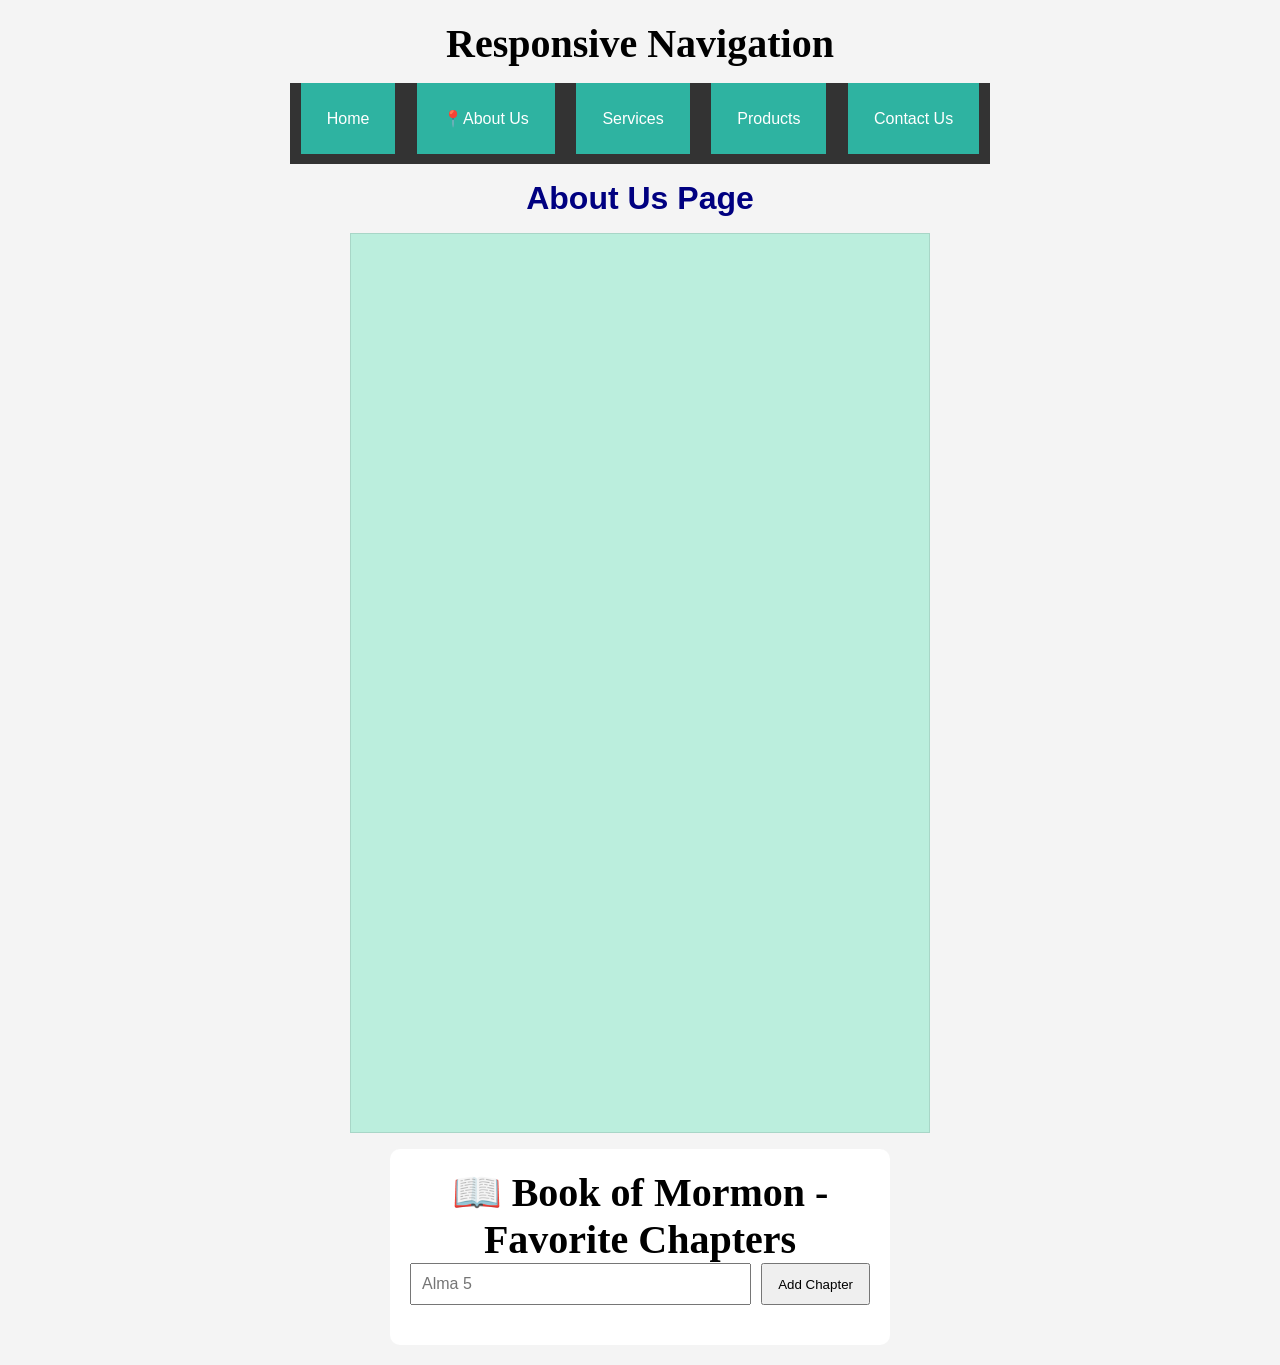
<file: w02/bom.html>
<!DOCTYPE html>
<html lang="en">
 
<head>
    <meta charset="UTF-8">
    <meta name="viewport" content="width=device-width, initial-scale=1.0">
    <meta name="author" content="Marc-Doodley SEMETUS">
    <meta name="description" content="Book of Mormon App learning activity example page.">
    <title>Book of Mormon App</title>
 
    <link rel="stylesheet" href="styles/bom.css">
</head>
 
<body>
 
    <header>
        <h1>Responsive Navigation</h1>
 
        <button type="button" id="menu"></button>
 
        <nav>
            <ul class="navigation">
                <li><a href="#" title="Home">Home</a></li>
                <li><a href="#" title="About Us" class="active">About Us</a></li>
                <li><a href="#" title="Service">Services</a></li>
                <li><a href="#" title="History">Products</a></li>
                <li><a href="#" title="Contact">Contact Us</a></li>
            </ul>
        </nav>
 
        <h2>About Us Page</h2>
        <div class="stuff"></div>
    </header>
 
    <main>
        <h1>📖 Book of Mormon - Favorite Chapters</h1>
 
        <div class="input-area">
            <input type="text" id="favchap" placeholder="Alma 5">
            <button id="addButton">Add Chapter</button>
        </div>
 
        <ul id="list"></ul>
    </main>
 
    <script src="scripts/bom.js"></script>
</body>
 
</html>
</file>
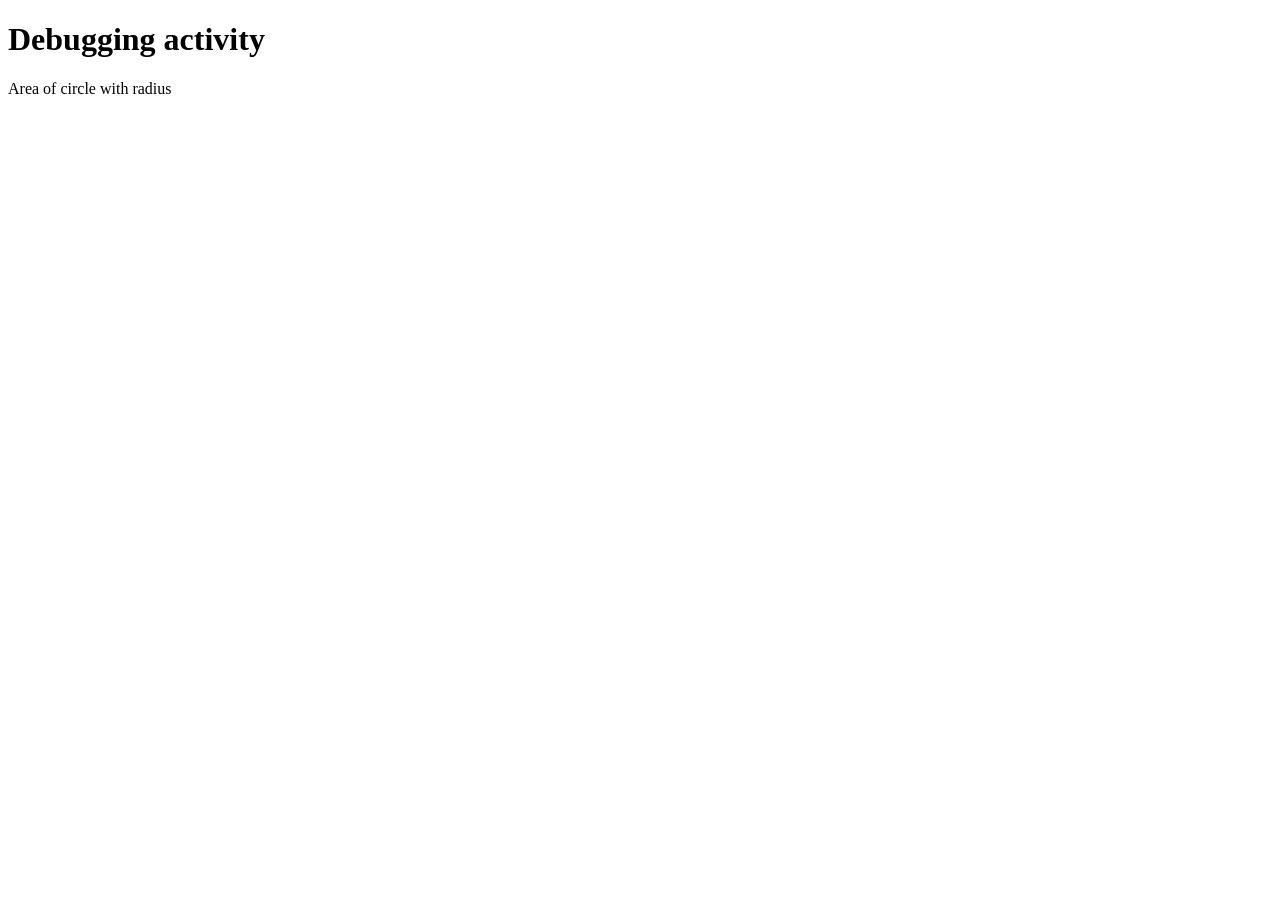
<file: w02/dubbuging.html>
<!DOCTYPE html>
<html lang="en">
<head>
    <meta charset="UTF-8">
    <meta name="viewport" content="width=device-width, initial-scale=1.0">
    <title>Debugging activity  </title>
</head>
<body>
    <h1>Debugging activity</h1>
    <p>Area of circle with radius</p>

    <script src="scripts/debugging.js" defer></script>
    
</body>
</html>
</file>
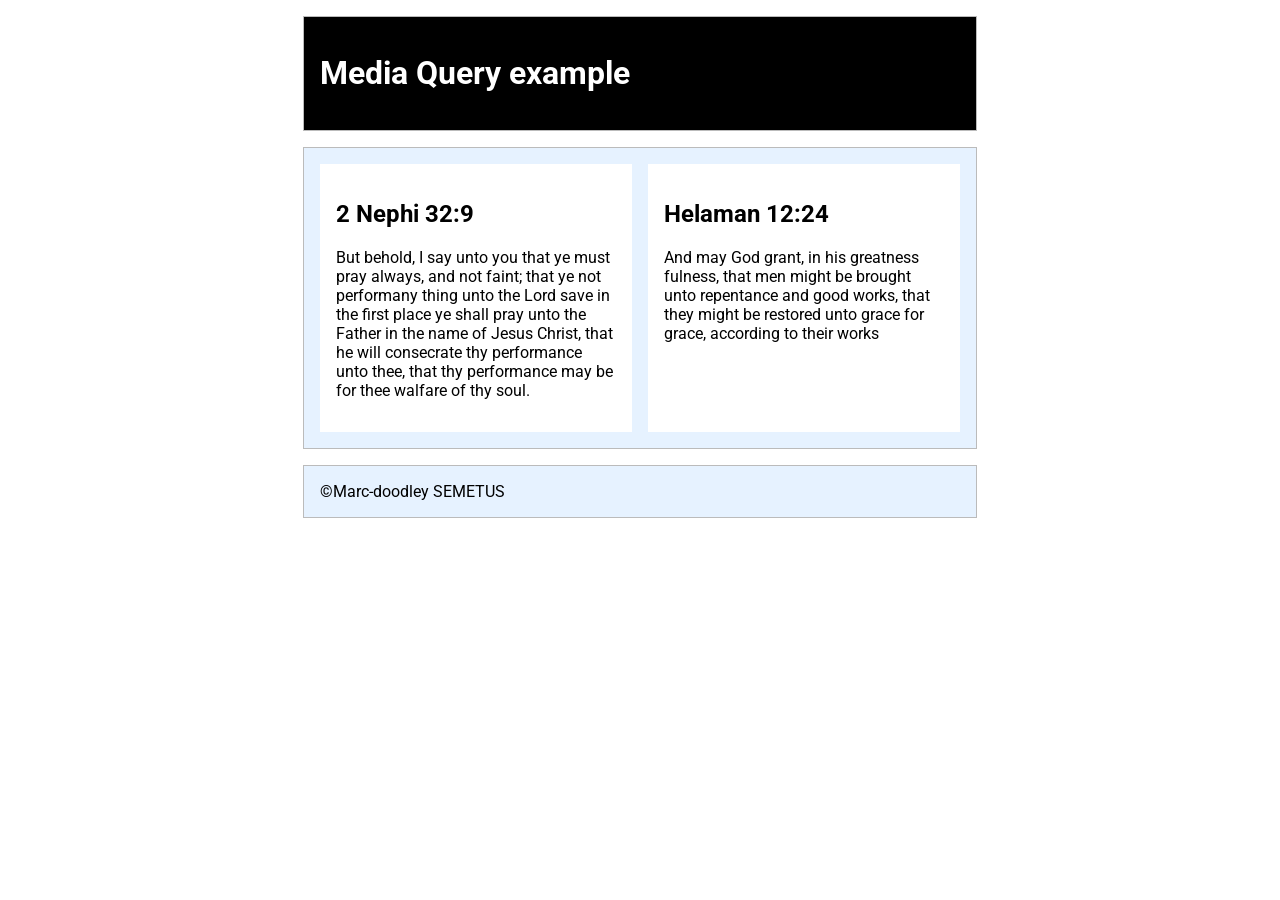
<file: w02/media-query.html>
<!DOCTYPE html>
<html lang="en">
<head>
    <meta charset="UTF-8">
    <meta name="viewport" content="width=device-width, initial-scale=1.0">
    <title>WDD 131 = Media Query Example</title>
    <meta name="author" content="Marc-Doodley SEMETUS">
    <meta name="description" content="Media query learning activity example page.">
    <link rel="preconnect" href="https://fonts.googleapis.com">
    <link rel="preconnect" href="https://fonts.gstatic.com" crossorigin>
    <link href="https://fonts.googleapis.com/css2?family=Roboto:ital,wght@0,100..900;1,100..900&display=swap" rel="stylesheet">
    <link rel="stylesheet" href="styles/media-query.css">
    <link rel="stylesheet" href="styles/media-query-large.css">
</head>
<body>
    <header>
        <h1>Media Query example</h1>
    </header>
    <main>
        <section>
            <h2>2 Nephi 32:9</h2>
            <p>But behold, I say unto you that ye must pray always, and not faint; that ye not performany thing unto the Lord save in the first place ye shall pray unto the Father in the name of Jesus Christ, that he will consecrate thy performance unto thee, that thy performance may be for thee walfare of thy soul.</p>
        </section>
        <section>
            <h2>Helaman 12:24</h2>
            <p>And may God grant, in his greatness fulness, that men might be brought unto repentance and good works, that they might be restored unto grace for grace, according to their works</p>
        </section>
    </main>
    <footer>©️Marc-doodley SEMETUS</footer>
    
</body>
</html>
</file>
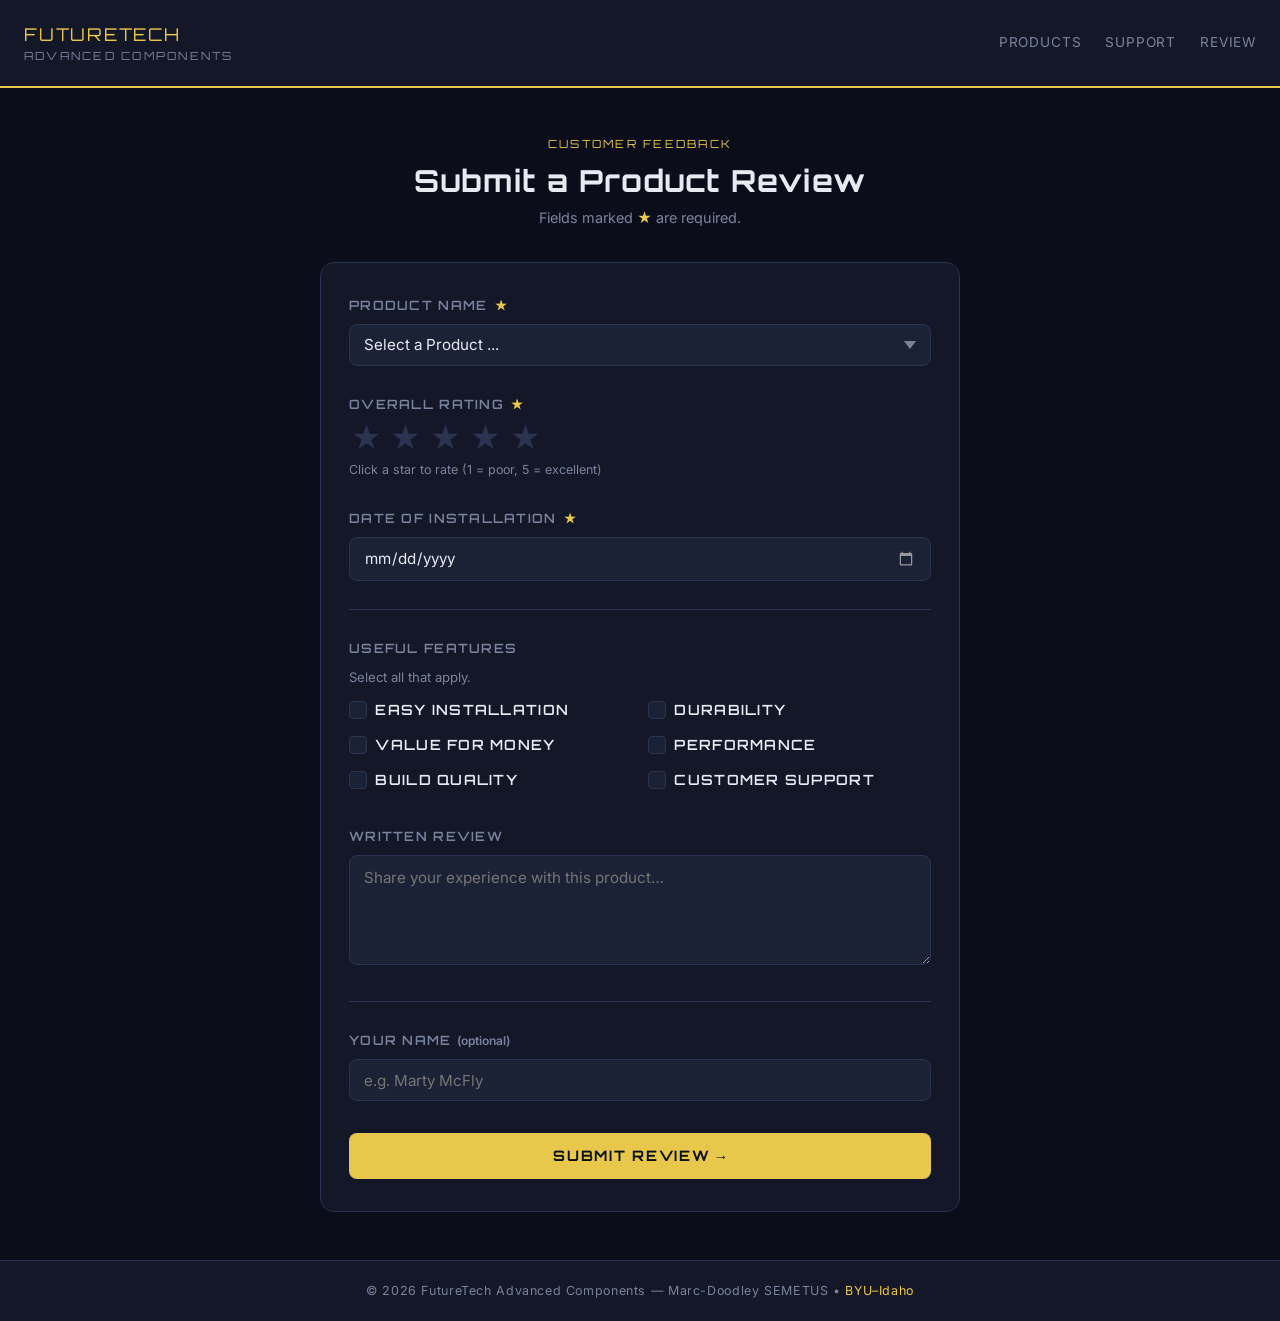
<file: week05 activity/form.html>
<!DOCTYPE html>
<html lang="en">
<head>
  <meta charset="UTF-8" />
  <meta name="viewport" content="width=device-width, initial-scale=1.0" />
  <title>Product Review | FutureTech</title>
  <meta name="description" content="Submit your product review for FutureTech advanced components." />
  <link rel="preconnect" href="https://fonts.googleapis.com" />
  <link rel="preconnect" href="https://fonts.gstatic.com" crossorigin />
  <link href="https://fonts.googleapis.com/css2?family=Orbitron:wght@600;700&family=Inter:wght@400;500;600&display=swap" rel="stylesheet" />
  <link rel="stylesheet" href="styles/form.css" />
</head>
<body>

  <!-- ===== HEADER ===== -->
  <header class="site-header">
    <div class="logo-mark">
      FutureTech
      <span>Advanced Components</span>
    </div>
    <nav>
      <a href="#">Products</a>
      <a href="#">Support</a>
      <a href="form.html" aria-current="page">Review</a>
    </nav>
  </header>

  <!-- ===== MAIN ===== -->
  <main>
    <div class="form-wrapper">

      <div class="form-header">
        <p class="eyebrow">Customer Feedback</p>
        <h1>Submit a Product Review</h1>
        <p>Fields marked <span style="color:var(--accent)">★</span> are required.</p>
      </div>

      <div class="form-card">
        <form method="get" action="review.html" novalidate>

          <!-- ===== PRODUCT NAME ===== -->
          <div class="field-group">
            <label for="product-name">
              Product Name <span class="required-mark" aria-hidden="true">★</span>
            </label>
            <select id="product-name" name="product-name" required>
              <option value="" disabled selected>Select a Product ...</option>
              <!-- Options populated by form.js -->
            </select>
          </div>

          <!-- ===== OVERALL RATING ===== -->
          <div class="field-group">
            <p class="field-label" id="rating-label">
              Overall Rating <span class="required-mark" aria-hidden="true">★</span>
            </p>
            <!-- Row-reversed flex: 5 is leftmost visually but first in DOM-reverse order -->
            <div class="star-rating" role="group" aria-labelledby="rating-label">
              <input type="radio" id="star5" name="rating" value="5" required />
              <label for="star5" title="5 stars">&#9733;</label>

              <input type="radio" id="star4" name="rating" value="4" />
              <label for="star4" title="4 stars">&#9733;</label>

              <input type="radio" id="star3" name="rating" value="3" />
              <label for="star3" title="3 stars">&#9733;</label>

              <input type="radio" id="star2" name="rating" value="2" />
              <label for="star2" title="2 stars">&#9733;</label>

              <input type="radio" id="star1" name="rating" value="1" />
              <label for="star1" title="1 star">&#9733;</label>
            </div>
            <span class="star-hint">Click a star to rate (1 = poor, 5 = excellent)</span>
          </div>

          <!-- ===== DATE OF INSTALLATION ===== -->
          <div class="field-group">
            <label for="install-date">
              Date of Installation <span class="required-mark" aria-hidden="true">★</span>
            </label>
            <input
              type="date"
              id="install-date"
              name="install-date"
              required
            />
          </div>

          <hr class="field-divider" />

          <!-- ===== USEFUL FEATURES ===== -->
          <div class="field-group">
            <p class="field-label" id="features-label">Useful Features</p>
            <p style="font-size:0.82rem;color:var(--text-muted);margin-bottom:0.8rem;">
              Select all that apply.
            </p>
            <div class="checkbox-grid" role="group" aria-labelledby="features-label">
              <label class="checkbox-item">
                <input type="checkbox" id="feat-easy-install" name="features" value="Easy Installation" />
                <span>Easy Installation</span>
              </label>
              <label class="checkbox-item">
                <input type="checkbox" id="feat-durability" name="features" value="Durability" />
                <span>Durability</span>
              </label>
              <label class="checkbox-item">
                <input type="checkbox" id="feat-value" name="features" value="Value for Money" />
                <span>Value for Money</span>
              </label>
              <label class="checkbox-item">
                <input type="checkbox" id="feat-performance" name="features" value="Performance" />
                <span>Performance</span>
              </label>
              <label class="checkbox-item">
                <input type="checkbox" id="feat-design" name="features" value="Build Quality" />
                <span>Build Quality</span>
              </label>
              <label class="checkbox-item">
                <input type="checkbox" id="feat-support" name="features" value="Customer Support" />
                <span>Customer Support</span>
              </label>
            </div>
          </div>

          <!-- ===== WRITTEN REVIEW ===== -->
          <div class="field-group">
            <label for="written-review">Written Review</label>
            <textarea
              id="written-review"
              name="written-review"
              placeholder="Share your experience with this product…"
            ></textarea>
          </div>

          <hr class="field-divider" />

          <!-- ===== USER NAME ===== -->
          <div class="field-group">
            <label for="username">Your Name <em style="font-size:0.75rem;font-family:var(--font-body);text-transform:none;letter-spacing:0;color:var(--text-muted);font-style:normal;">(optional)</em></label>
            <input
              type="text"
              id="username"
              name="username"
              placeholder="e.g. Marty McFly"
              autocomplete="name"
            />
          </div>

          <!-- ===== SUBMIT ===== -->
          <input
            class="btn-submit"
            type="submit"
            value="Submit Review →"
          />

        </form>
      </div>
    </div>
  </main>

  <!-- ===== FOOTER ===== -->
  <footer>
    <p>
      &copy; <span id="year"></span> FutureTech Advanced Components &mdash;
      Marc-Doodley SEMETUS &bull;
      <a href="https://byui.edu" target="_blank" rel="noopener">BYU&ndash;Idaho</a>
    </p>
    <script>document.getElementById("year").textContent = new Date().getFullYear();</script>
  </footer>

  <script src="scripts/form.js"></script>
</body>
</html>
</file>
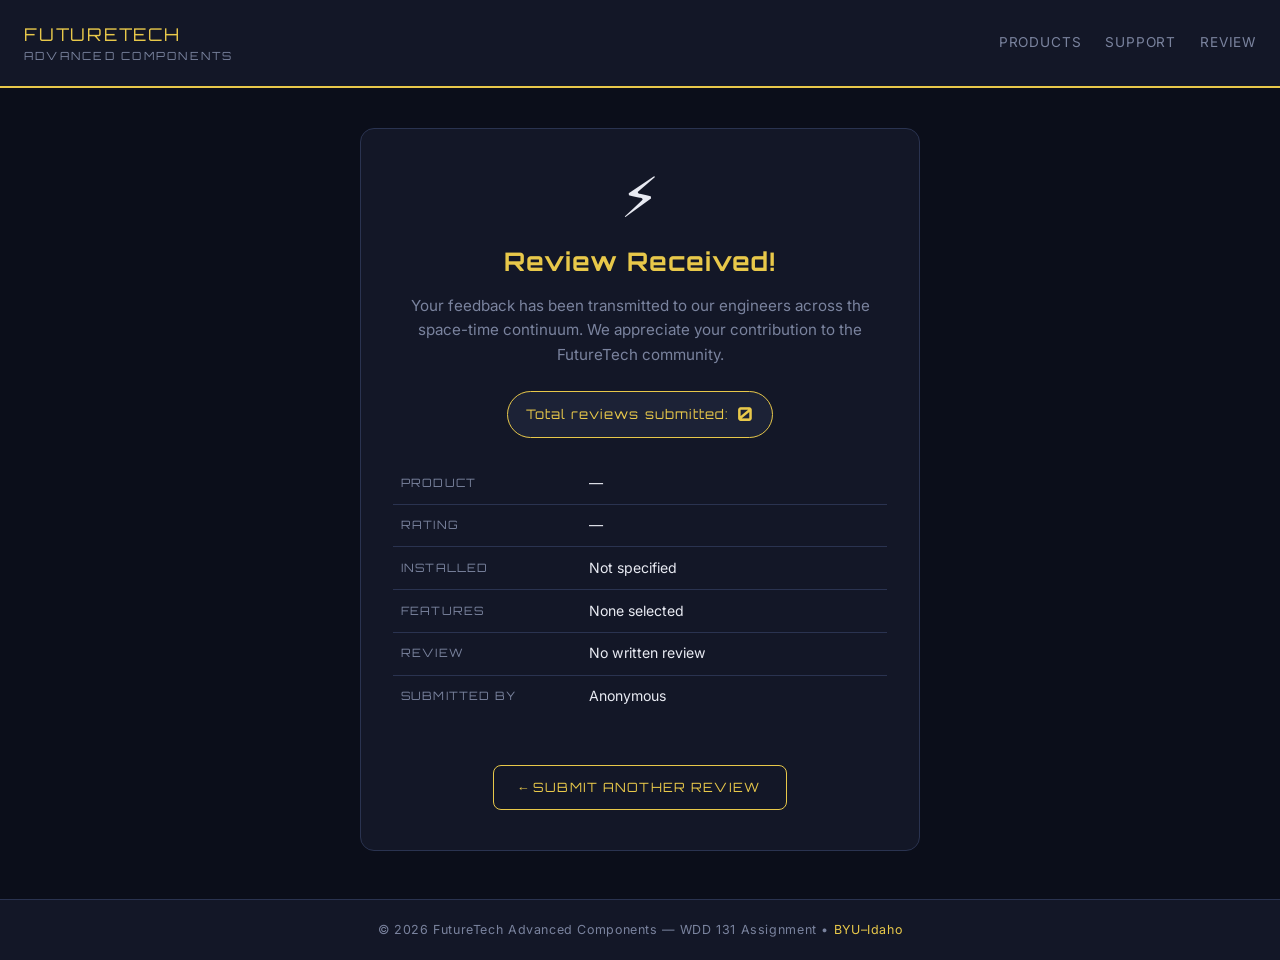
<file: week05 activity/review.html>
<!DOCTYPE html>
<html lang="en">
<head>
  <meta charset="UTF-8" />
  <meta name="viewport" content="width=device-width, initial-scale=1.0" />
  <title>Review Submitted | FutureTech</title>
  <meta name="description" content="Your FutureTech product review has been received. Thank you!" />
  <link rel="preconnect" href="https://fonts.googleapis.com" />
  <link rel="preconnect" href="https://fonts.gstatic.com" crossorigin />
  <link href="https://fonts.googleapis.com/css2?family=Orbitron:wght@600;700&family=Inter:wght@400;500;600&display=swap" rel="stylesheet" />
  <link rel="stylesheet" href="styles/form.css" />
</head>
<body>

  <!-- ===== HEADER ===== -->
  <header class="site-header">
    <div class="logo-mark">
      FutureTech
      <span>Advanced Components</span>
    </div>
    <nav>
      <a href="#">Products</a>
      <a href="#">Support</a>
      <a href="form.html">Review</a>
    </nav>
  </header>

  <!-- ===== MAIN ===== -->
  <main>
    <div class="confirm-wrapper">

      <div class="confirm-card">
        <div class="confirm-icon" aria-hidden="true">⚡</div>

        <h1>Review Received!</h1>
        <p>
          Your feedback has been transmitted to our engineers across the space-time continuum.
          We appreciate your contribution to the FutureTech community.
        </p>

        <div class="counter-badge">
          <span>Total reviews submitted:</span>
          <span class="counter-number" id="review-count">0</span>
        </div>

        <!-- Summary table -->
        <table class="summary-table" aria-label="Submission summary">
          <tbody>
            <tr>
              <td>Product</td>
              <td id="sum-product">—</td>
            </tr>
            <tr>
              <td>Rating</td>
              <td id="sum-rating">—</td>
            </tr>
            <tr>
              <td>Installed</td>
              <td id="sum-date">—</td>
            </tr>
            <tr>
              <td>Features</td>
              <td id="sum-features">—</td>
            </tr>
            <tr>
              <td>Review</td>
              <td id="sum-review">—</td>
            </tr>
            <tr>
              <td>Submitted by</td>
              <td id="sum-username">—</td>
            </tr>
          </tbody>
        </table>

        <a href="form.html" class="btn-back">← Submit Another Review</a>
      </div>

    </div>
  </main>

  <!-- ===== FOOTER ===== -->
  <footer>
    <p>
      &copy; <span id="year"></span> FutureTech Advanced Components &mdash;
      WDD 131 Assignment &bull;
      <a href="https://byui.edu" target="_blank" rel="noopener">BYU&ndash;Idaho</a>
    </p>
    <script>document.getElementById("year").textContent = new Date().getFullYear();</script>
  </footer>

  <script src="scripts/review.js"></script>
</body>
</html>
</file>
<file: styles/base.css>
/* =====================================================
   VARIABLES CSS
   ===================================================== */

:root {
  --primary-dark: #1B4965;
  --primary-medium: #2E5F7F;
  --accent-blue: #3A7CA5;
  --text-dark: #2c3e50;
  --text-light: #ffffff;
  --text-gray: #666;
  --bg-light: #f5f5f5;
  --bg-white: #ffffff;
  --border-color: #e0e0e0;
  --shadow: 0 2px 8px rgba(0, 0, 0, 0.1);
  --shadow-lg: 0 4px 16px rgba(0, 0, 0, 0.15);
  
  --spacing-xs: 0.5rem;
  --spacing-sm: 1rem;
  --spacing-md: 1.5rem;
  --spacing-lg: 2rem;
  --spacing-xl: 3rem;
  
  --font-family: 'Roboto', -apple-system, BlinkMacSystemFont, 'Segoe UI', sans-serif;
  --font-size-base: 16px;
  --line-height: 1.6;
}

/* =====================================================
   RESET
   ===================================================== */

* {
  margin: 0;
  padding: 0;
  box-sizing: border-box;
}

html {
  scroll-behavior: smooth;
}

body {
  font-family: var(--font-family);
  font-size: var(--font-size-base);
  line-height: var(--line-height);
  color: var(--text-dark);
  background-color: var(--bg-light);
}

/* =====================================================
   TYPOGRAPHIE
   ===================================================== */

h1 {
  font-size: 2.5rem;
  font-weight: 700;
  line-height: 1.2;
  margin-bottom: var(--spacing-lg);
  color: var(--text-dark);
  text-align: center;
}

h2 {
  font-size: 1.5rem;
  font-weight: 600;
  color: var(--text-dark);
}

p {
  margin-bottom: var(--spacing-md);
  color: var(--text-gray);
  line-height: 1.8;
}

a {
  color: #0066cc;
  text-decoration: none;
  transition: color 0.3s ease;
}

a:hover {
  color: var(--accent-blue);
  text-decoration: underline;
}

/* =====================================================
   HEADER
   ===================================================== */

header {
  background-color: var(--primary-dark);
  color: var(--text-light);
  padding: var(--spacing-md) var(--spacing-lg);
  box-shadow: var(--shadow-lg);
  display: flex;
  justify-content: space-between;
  align-items: center;
  flex-wrap: wrap;
  gap: var(--spacing-md);
}

#course-title {
  font-size: 1.2rem;
  font-weight: 600;
  letter-spacing: 0.5px;
}

/* =====================================================
   NAVIGATION
   ===================================================== */

nav ul {
  display: flex;
  list-style: none;
  gap: var(--spacing-lg);
  flex-wrap: wrap;
}

nav a {
  color: var(--text-light);
  font-weight: 500;
  font-size: 0.95rem;
  transition: color 0.3s ease;
  padding-bottom: 0.25rem;
}

nav a:hover {
  color: var(--text-light);
  text-decoration: none;
  color: #ffeb3b;
}

/* =====================================================
   MAIN CONTENT
   ===================================================== */

main {
  max-width: 1000px;
  margin: var(--spacing-xl) auto;
  padding: 0 var(--spacing-lg);
}

main > h1 {
  margin-top: var(--spacing-lg);
  margin-bottom: var(--spacing-xl);
}

/* =====================================================
   CARDS
   ===================================================== */

.card {
  background-color: var(--bg-white);
  border-radius: 6px;
  overflow: hidden;
  margin-bottom: var(--spacing-xl);
  box-shadow: var(--shadow);
  transition: box-shadow 0.3s ease, transform 0.3s ease;
}

.card:hover {
  box-shadow: var(--shadow-lg);
  transform: translateY(-3px);
}

.card h2 {
  background-color: var(--primary-medium);
  color: var(--text-light);
  padding: var(--spacing-md) var(--spacing-lg);
  margin: 0;
  font-size: 1.3rem;
}

.card > *:not(h2) {
  padding: var(--spacing-lg);
  display: block;
}

.card p {
  padding: var(--spacing-lg);
  margin-bottom: 0;
}

.card img {
  width: 100%;
  height: auto;
  display: block;
  margin: 0;
  padding: 0;
  border-radius: 0;
}

/* =====================================================
   LISTES DANS LES CARDS
   ===================================================== */

.card ul {
  list-style: none;
  padding: var(--spacing-lg);
  margin: 0;
}

.card ul li {
  margin-bottom: var(--spacing-sm);
  padding-left: var(--spacing-md);
  position: relative;
  color: var(--text-gray);
}

.card ul li:before {
  content: "•";
  color: var(--accent-blue);
  font-weight: bold;
  display: inline-block;
  width: 1.5em;
  margin-left: -1.5em;
}

.card ul a {
  color: #0066cc;
}

.card ul a:hover {
  color: var(--primary-medium);
}

/* =====================================================
   MULTI-CARD LAYOUT (optionnel)
   ===================================================== */

.cards-grid {
  display: grid;
  grid-template-columns: 1fr 1fr;
  gap: var(--spacing-lg);
  margin-bottom: var(--spacing-xl);
}

@media (max-width: 768px) {
  .cards-grid {
    grid-template-columns: 1fr;
  }
}

/* =====================================================
   FOOTER
   ===================================================== */

footer {
  background-color: var(--primary-dark);
  color: var(--text-light);
  text-align: center;
  padding: var(--spacing-xl) var(--spacing-lg);
  margin-top: var(--spacing-xl);
  box-shadow: 0 -2px 8px rgba(0, 0, 0, 0.1);
}

footer p {
  margin-bottom: var(--spacing-sm);
  color: var(--text-light);
  font-size: 0.95rem;
}

footer a {
  color: #ffeb3b;
}

footer a:hover {
  color: var(--text-light);
  text-decoration: underline;
}

/* =====================================================
   RESPONSIVE DESIGN
   ===================================================== */

@media (max-width: 768px) {
  h1 {
    font-size: 1.75rem;
  }

  h2 {
    font-size: 1.25rem;
  }

  header {
    flex-direction: column;
    align-items: center;
    padding: var(--spacing-md) var(--spacing-sm);
  }

  #course-title {
    font-size: 1rem;
  }

  nav ul {
    gap: var(--spacing-md);
    justify-content: center;
  }

  main {
    padding: 0 var(--spacing-md);
    margin: var(--spacing-lg) auto;
  }

  .card {
    margin-bottom: var(--spacing-lg);
  }

  .card h2 {
    padding: var(--spacing-md);
    font-size: 1.2rem;
  }

  .card > *:not(h2) {
    padding: var(--spacing-md);
  }

  .card p {
    padding: var(--spacing-md);
  }

  .card ul {
    padding: var(--spacing-md);
  }
}

@media (max-width: 480px) {
  :root {
    --font-size-base: 14px;
  }

  h1 {
    font-size: 1.5rem;
  }

  h2 {
    font-size: 1.1rem;
  }

  header {
    padding: var(--spacing-sm);
  }

  nav ul {
    gap: var(--spacing-sm);
    font-size: 0.85rem;
  }

  main {
    padding: 0 var(--spacing-sm);
    margin: var(--spacing-md) auto;
  }

  .card h2 {
    padding: var(--spacing-sm) var(--spacing-md);
    font-size: 1rem;
  }

  .card > *:not(h2) {
    padding: var(--spacing-md) var(--spacing-sm);
  }

  .card p {
    padding: var(--spacing-md) var(--spacing-sm);
  }

  .card ul {
    padding: var(--spacing-md) var(--spacing-sm);
  }

  footer {
    padding: var(--spacing-lg) var(--spacing-sm);
  }
}

/* =====================================================
   UTILITAIRES
   ===================================================== */

/* Accessibilité */
:focus-visible {
  outline: 2px solid var(--accent-blue);
  outline-offset: 2px;
}

/* Section avec contenu mixte (texte + image côte à côte) */
.card-content {
  display: grid;
  grid-template-columns: 1fr 250px;
  gap: var(--spacing-lg);
  align-items: start;
  padding: var(--spacing-lg);
}

@media (max-width: 768px) {
  .card-content {
    grid-template-columns: 1fr;
  }
}

/* Texte justifié pour les paragraphes */
.card p {
  text-align: justify;
}
</file>
<file: styles/form.css>
/* ===========================
   BACK TO THE FUTURE REVIEW FORM
   Color Tokens
   =========================== */
:root {
  --bg:          #0b0e1a;
  --surface:     #131727;
  --surface-2:   #1c2236;
  --border:      #2a3350;
  --accent:      #e8c84a;   /* amber / delorean gold */
  --accent-dim:  #b59a2e;
  --text:        #e8eaf2;
  --text-muted:  #7a839e;
  --danger:      #e05555;
  --success:     #4be8a0;
  --radius:      8px;
  --radius-lg:   14px;
  --font-display: 'Orbitron', 'Courier New', monospace;
  --font-body:    'Inter', 'Segoe UI', system-ui, sans-serif;
}

/* ===========================
   RESET & BASE
   =========================== */
*, *::before, *::after { box-sizing: border-box; margin: 0; padding: 0; }

html { scroll-behavior: smooth; }

body {
  background-color: var(--bg);
  color: var(--text);
  font-family: var(--font-body);
  font-size: 1rem;
  line-height: 1.6;
  min-height: 100vh;
  display: flex;
  flex-direction: column;
}

/* ===========================
   TYPOGRAPHY
   =========================== */
h1, h2, h3 {
  font-family: var(--font-display);
  letter-spacing: 0.04em;
}

/* ===========================
   HEADER
   =========================== */
.site-header {
  background: var(--surface);
  border-bottom: 2px solid var(--accent);
  padding: 1.25rem 1.5rem;
  display: flex;
  align-items: center;
  gap: 1rem;
}

.site-header .logo-mark {
  font-family: var(--font-display);
  font-size: 1.1rem;
  color: var(--accent);
  text-transform: uppercase;
  letter-spacing: 0.1em;
  white-space: nowrap;
}

.site-header .logo-mark span {
  color: var(--text-muted);
  font-size: 0.7rem;
  display: block;
  letter-spacing: 0.2em;
}

nav {
  margin-left: auto;
  display: flex;
  gap: 1.5rem;
}

nav a {
  color: var(--text-muted);
  text-decoration: none;
  font-size: 0.85rem;
  letter-spacing: 0.06em;
  text-transform: uppercase;
  transition: color 0.2s;
}

nav a:hover, nav a:focus { color: var(--accent); outline: none; }

/* ===========================
   MAIN LAYOUT
   =========================== */
main {
  flex: 1;
  padding: 2.5rem 1rem 3rem;
  display: flex;
  flex-direction: column;
  align-items: center;
}

.form-wrapper {
  width: 100%;
  max-width: 640px;
}

/* ===========================
   FORM HEADER
   =========================== */
.form-header {
  margin-bottom: 2rem;
  text-align: center;
}

.form-header .eyebrow {
  font-size: 0.7rem;
  letter-spacing: 0.2em;
  text-transform: uppercase;
  color: var(--accent);
  font-family: var(--font-display);
  margin-bottom: 0.5rem;
}

.form-header h1 {
  font-size: clamp(1.3rem, 4vw, 1.9rem);
  color: var(--text);
  line-height: 1.2;
}

.form-header p {
  margin-top: 0.5rem;
  font-size: 0.9rem;
  color: var(--text-muted);
}

/* ===========================
   FORM CARD
   =========================== */
.form-card {
  background: var(--surface);
  border: 1px solid var(--border);
  border-radius: var(--radius-lg);
  padding: 2rem 1.75rem;
}

/* ===========================
   FIELD GROUPS
   =========================== */
.field-group {
  margin-bottom: 1.75rem;
}

.field-group:last-of-type { margin-bottom: 0; }

label, .field-label {
  display: block;
  font-size: 0.8rem;
  font-weight: 600;
  letter-spacing: 0.1em;
  text-transform: uppercase;
  color: var(--text-muted);
  margin-bottom: 0.55rem;
  font-family: var(--font-display);
}

.required-mark {
  color: var(--accent);
  margin-left: 2px;
}

/* ===========================
   INPUTS & SELECT
   =========================== */
input[type="text"],
input[type="date"],
select,
textarea {
  width: 100%;
  background: var(--surface-2);
  border: 1px solid var(--border);
  border-radius: var(--radius);
  color: var(--text);
  font-family: var(--font-body);
  font-size: 0.95rem;
  padding: 0.65rem 0.9rem;
  transition: border-color 0.2s, box-shadow 0.2s;
  appearance: none;
  -webkit-appearance: none;
}

input[type="text"]:focus,
input[type="date"]:focus,
select:focus,
textarea:focus {
  outline: none;
  border-color: var(--accent);
  box-shadow: 0 0 0 3px rgba(232, 200, 74, 0.15);
}

input[type="date"]::-webkit-calendar-picker-indicator {
  filter: invert(0.6);
  cursor: pointer;
}

select {
  background-image: url("data:image/svg+xml,%3Csvg xmlns='http://www.w3.org/2000/svg' width='12' height='8' viewBox='0 0 12 8'%3E%3Cpath fill='%237a839e' d='M6 8L0 0h12z'/%3E%3C/svg%3E");
  background-repeat: no-repeat;
  background-position: right 0.9rem center;
  padding-right: 2.5rem;
  cursor: pointer;
}

textarea {
  resize: vertical;
  min-height: 110px;
  line-height: 1.5;
}

/* ===========================
   STAR RATING
   =========================== */
.star-rating {
  display: flex;
  flex-direction: row-reverse;
  gap: 0.2rem;
  justify-content: flex-end;
}

.star-rating input[type="radio"] {
  position: absolute;
  opacity: 0;
  width: 0;
  height: 0;
}

.star-rating label {
  font-size: 1.9rem;
  color: var(--border);
  cursor: pointer;
  margin: 0;
  padding: 0 0.1rem;
  letter-spacing: 0;
  text-transform: none;
  font-family: inherit;
  font-weight: normal;
  transition: color 0.15s, transform 0.1s;
  line-height: 1;
}

/* Hover + checked states using sibling selectors on reversed flex */
.star-rating label:hover,
.star-rating label:hover ~ label,
.star-rating input[type="radio"]:checked ~ label,
.star-rating input[type="radio"]:checked + label {
  color: var(--accent);
}

/* Current checked star */
.star-rating input[type="radio"]:checked + label {
  transform: scale(1.15);
}

.star-hint {
  font-size: 0.78rem;
  color: var(--text-muted);
  margin-top: 0.4rem;
  display: block;
}

/* ===========================
   CHECKBOXES
   =========================== */
.checkbox-grid {
  display: grid;
  grid-template-columns: 1fr 1fr;
  gap: 0.5rem 1rem;
}

.checkbox-item {
  display: flex;
  align-items: center;
  gap: 0.55rem;
  cursor: pointer;
}

.checkbox-item input[type="checkbox"] {
  width: 1.1rem;
  height: 1.1rem;
  border-radius: 4px;
  border: 1px solid var(--border);
  background: var(--surface-2);
  appearance: none;
  -webkit-appearance: none;
  flex-shrink: 0;
  cursor: pointer;
  transition: border-color 0.15s, background 0.15s;
  position: relative;
}

.checkbox-item input[type="checkbox"]:checked {
  background: var(--accent);
  border-color: var(--accent);
}

.checkbox-item input[type="checkbox"]:checked::after {
  content: '';
  position: absolute;
  left: 3px; top: 1px;
  width: 5px; height: 8px;
  border: 2px solid var(--bg);
  border-top: none;
  border-left: none;
  transform: rotate(40deg);
}

.checkbox-item input[type="checkbox"]:focus {
  outline: none;
  box-shadow: 0 0 0 3px rgba(232, 200, 74, 0.2);
}

.checkbox-item label {
  font-size: 0.88rem;
  color: var(--text);
  line-height: 1.3;
  font-family: var(--font-body);
  font-weight: 400;
  text-transform: none;
  letter-spacing: 0;
  cursor: pointer;
  margin-bottom: 0;
}

/* ===========================
   UTILITY CLASSES
   =========================== */
.accent-star {
  color: var(--accent);
}

.field-hint {
  font-size: 0.82rem;
  color: var(--text-muted);
  margin-bottom: 0.8rem;
}

.label-optional {
  font-size: 0.75rem;
  font-family: var(--font-body);
  text-transform: none;
  letter-spacing: 0;
  color: var(--text-muted);
  font-style: normal;
  font-weight: 400;
}

/* ===========================
   DIVIDER
   =========================== */
.field-divider {
  border: none;
  border-top: 1px solid var(--border);
  margin: 1.75rem 0;
}

/* ===========================
   SUBMIT BUTTON
   =========================== */
.btn-submit {
  display: block;
  width: 100%;
  padding: 0.85rem 1.5rem;
  margin-top: 2rem;
  background: var(--accent);
  color: var(--bg);
  border: none;
  border-radius: var(--radius);
  font-family: var(--font-display);
  font-size: 0.9rem;
  font-weight: 700;
  letter-spacing: 0.12em;
  text-transform: uppercase;
  cursor: pointer;
  transition: background 0.2s, transform 0.1s, box-shadow 0.2s;
}

.btn-submit:hover {
  background: #f0d55a;
  box-shadow: 0 0 18px rgba(232, 200, 74, 0.35);
}

.btn-submit:active { transform: scale(0.98); }

.btn-submit:focus {
  outline: none;
  box-shadow: 0 0 0 3px rgba(232, 200, 74, 0.4);
}

/* ===========================
   FOOTER
   =========================== */
footer {
  background: var(--surface);
  border-top: 1px solid var(--border);
  padding: 1.25rem 1.5rem;
  text-align: center;
  font-size: 0.78rem;
  color: var(--text-muted);
  letter-spacing: 0.05em;
}

footer a {
  color: var(--accent);
  text-decoration: none;
}

footer a:hover { text-decoration: underline; }

/* ===========================
   CONFIRMATION PAGE
   =========================== */
.confirm-wrapper {
  width: 100%;
  max-width: 560px;
  text-align: center;
}

.confirm-icon {
  font-size: 3.5rem;
  margin-bottom: 1rem;
  line-height: 1;
}

.confirm-card {
  background: var(--surface);
  border: 1px solid var(--border);
  border-radius: var(--radius-lg);
  padding: 2.5rem 2rem;
}

.confirm-card h1 {
  font-size: clamp(1.2rem, 3.5vw, 1.6rem);
  color: var(--accent);
  margin-bottom: 0.75rem;
}

.confirm-card p {
  color: var(--text-muted);
  font-size: 0.95rem;
  margin-bottom: 1rem;
}

.counter-badge {
  display: inline-flex;
  align-items: center;
  gap: 0.5rem;
  background: var(--surface-2);
  border: 1px solid var(--accent);
  border-radius: 999px;
  padding: 0.45rem 1.1rem;
  font-family: var(--font-display);
  font-size: 0.82rem;
  color: var(--accent);
  letter-spacing: 0.08em;
  margin-top: 0.5rem;
}

.counter-number {
  font-size: 1.2rem;
  font-weight: 700;
}

.summary-table {
  width: 100%;
  border-collapse: collapse;
  margin: 1.5rem 0;
  font-size: 0.88rem;
  text-align: left;
}

.summary-table tr + tr td {
  border-top: 1px solid var(--border);
}

.summary-table td {
  padding: 0.6rem 0.5rem;
  color: var(--text);
}

.summary-table td:first-child {
  color: var(--text-muted);
  font-family: var(--font-display);
  font-size: 0.72rem;
  letter-spacing: 0.1em;
  text-transform: uppercase;
  width: 38%;
}

.btn-back {
  display: inline-block;
  margin-top: 1.5rem;
  padding: 0.7rem 1.6rem;
  background: transparent;
  border: 1px solid var(--accent);
  border-radius: var(--radius);
  color: var(--accent);
  font-family: var(--font-display);
  font-size: 0.8rem;
  letter-spacing: 0.1em;
  text-transform: uppercase;
  text-decoration: none;
  transition: background 0.2s, color 0.2s;
}

.btn-back:hover {
  background: var(--accent);
  color: var(--bg);
}

/* ===========================
   RESPONSIVE
   =========================== */
@media (max-width: 500px) {
  .form-card, .confirm-card {
    padding: 1.5rem 1.1rem;
  }

  .checkbox-grid {
    grid-template-columns: 1fr;
  }

  .star-rating label { font-size: 1.6rem; }

  nav { display: none; }
}

@media (min-width: 501px) {
  .star-rating { gap: 0.35rem; }
}
</file>
<file: styles/place.css>
/* ============================================================
   place.css — Haïti Country Page
   WDD 131 · W03 Assignment
   ============================================================ */

/* ---- 1. CSS CUSTOM PROPERTIES (Global Variables) ---- */
:root {
  --color-primary:    #00209F;   /* Haiti flag blue  */
  --color-secondary:  #D21034;   /* Haiti flag red   */
  --color-accent:     #F5B700;   /* Gold highlight   */
  --color-white:      #FFFFFF;
  --color-light:      #F4F4F4;
  --color-dark:       #1a1a2e;
  --color-text:       #222222;
  --color-border:     #cccccc;
  --color-footer-bg:  #D21034;

  --font-heading: 'Merriweather', Georgia, serif;
  --font-body:    'Open Sans', Arial, sans-serif;

  --max-width:    900px;
  --section-pad:  1.5rem;
}

/* ---- 2. RESET ---- */
*, *::before, *::after {
  box-sizing: border-box;
  margin: 0;
  padding: 0;
}

body {
  font-family: var(--font-body);
  color: var(--color-text);
  background: var(--color-light);
  font-size: 1rem;
  line-height: 1.6;
}

img { max-width: 100%; display: block; }

/* ---- 3. HEADER ---- */
header {
  background: var(--color-primary);
  color: var(--color-white);
  text-align: center;
  padding: 1.2rem var(--section-pad);
  border-bottom: 6px solid var(--color-secondary);
}

header h1 {
  font-family: var(--font-heading);
  font-size: clamp(2rem, 7vw, 3rem);
  font-weight: 900;
  letter-spacing: 0.06em;
  text-transform: uppercase;
}

/* ---- 4. MAIN — mobile: single column ---- */
main {
  max-width: var(--max-width);
  margin: 0 auto;
}

/* ---- 5. HERO ---- */
.hero {
  width: 100%;
  line-height: 0; /* remove gap under image */
}

.hero-img {
  width: 100%;
  height: 300px;
  object-fit: cover;
  object-position: center;
  /* Gradient fallback when image is missing */
  background: linear-gradient(160deg, var(--color-primary) 0%, var(--color-secondary) 100%);
}

/* ---- 6. SHARED SECTION STYLES ---- */
.data-section,
.weather-section {
  background: var(--color-white);
  border: 1px solid var(--color-border);
  padding: var(--section-pad);
  margin: 1.2rem;
  text-align: center;
}

.data-section h2,
.weather-section h2 {
  font-family: var(--font-heading);
  font-size: 1.6rem;
  color: var(--color-text);
  margin-bottom: 1rem;
  font-weight: 700;
}

/* ---- 7. DATA TABLE ---- */
.data-table {
  width: auto;
  margin: 0 auto;
  border-collapse: collapse;
}

.data-table th,
.data-table td {
  padding: 0.3rem 0.6rem;
  font-size: 0.95rem;
  text-align: left;
  vertical-align: top;
}

.data-table th {
  font-weight: 600;
  color: var(--color-text);
  text-align: right;
  padding-right: 0.8rem;
  white-space: nowrap;
}

.data-table td {
  color: #444;
}

/* ---- 8. WEATHER ---- */

/* SVG weather icon — visible in MOBILE only */
.weather-icon {
  display: flex;
  justify-content: center;
  margin: 0.5rem auto 1.2rem;
}

/* Wider view: hide SVG, show ⛅ emoji via pseudo-element */
.weather-heading::after {
  content: " ⛅";
}

/* ---- 9. FOOTER ---- */
footer {
  background: var(--color-footer-bg);
  color: var(--color-white);
  text-align: center;
  padding: 1rem var(--section-pad);
  font-size: 0.9rem;
  line-height: 1.8;
  border-top: 5px solid var(--color-primary);
}

footer p:last-child {
  font-size: 0.8rem;
  opacity: 0.85;
}

/* ============================================================
   MEDIA QUERY — WIDER VIEW (≥ 640px)
   Layout: [Data  |  Hero Image]  then  Weather below
   ============================================================ */
@media (min-width: 640px) {

  main {
    display: grid;
    grid-template-columns: 1fr 1fr;
    grid-template-rows: auto auto;
    grid-template-areas:
      "hero  hero"
      "data  weather";
    gap: 0;
  }

  /* Hero stays full width across both columns */
  .hero {
    grid-area: hero;
  }

  .hero-img {
    height: 400px;
  }

  /* Data — left column */
  .data-section {
    grid-area: data;
    margin: 1rem 0.6rem 1rem 1rem;
    text-align: left;
  }

  .data-section h2 {
    text-align: center;
  }

  /* Weather — right column */
  .weather-section {
    grid-area: weather;
    margin: 1rem 1rem 1rem 0.6rem;
    text-align: left;
  }

  .weather-section h2 {
    text-align: center;
  }

  /* Hide the SVG icon in wider view (pseudo-element takes over) */
  .weather-icon {
    display: none;
  }

}

/* ============================================================
   MEDIA QUERY — LARGE VIEW (≥ 900px)
   ============================================================ */
@media (min-width: 900px) {

  .hero-img {
    height: 480px;
  }

  .data-table th,
  .data-table td {
    font-size: 1rem;
    padding: 0.4rem 0.8rem;
  }

  .data-section,
  .weather-section {
    padding: 2rem;
  }
}
</file>
<file: project/styles/siteplan.css>
/* =========================================================
   Visit Haiti - siteplan.css
   Palette: Haitian flag + tropical/natural accents
   Author: By Marc-Doodley SEMETUS
   ========================================================= */

/* Google Fonts */
@import url('https://fonts.googleapis.com/css2?family=Lora:wght@500;600;700&family=Poppins:wght@300;400;500;600;700&display=swap');

/* CSS Variables */
:root {
    --blue: #003d7a;
    --blue-dark: #002a55;
    --red: #c70000;
    --red-dark: #9f0000;
    --green: #00a550;
    --sand: #f4e4c1;
    --sand-light: #fff8ea;
    --charcoal: #333333;
    --gray: #666666;
    --light-gray: #f5f7fa;
    --white: #ffffff;
    --shadow: 0 8px 24px rgba(0, 0, 0, 0.10);
    --shadow-soft: 0 4px 14px rgba(0, 0, 0, 0.08);
    --radius: 16px;
    --max-width: 1180px;
}

/* Reset / Base */
* {
    box-sizing: border-box;
    margin: 0;
    padding: 0;
}

html {
    scroll-behavior: smooth;
}

body {
    font-family: 'Poppins', -apple-system, BlinkMacSystemFont, "Segoe UI", sans-serif;
    color: var(--charcoal);
    background:
        linear-gradient(180deg, rgba(244, 228, 193, 0.45), rgba(255, 255, 255, 0.95) 260px),
        var(--white);
    line-height: 1.7;
    font-size: 16px;
}

img {
    max-width: 100%;
    display: block;
}

a {
    color: inherit;
    text-decoration: none;
}

ul {
    padding-left: 1.35rem;
}

li {
    margin: 0.35rem 0;
}

strong {
    color: var(--blue-dark);
}

em {
    color: var(--gray);
}

/* Header */
header {
    background: linear-gradient(135deg, var(--blue), var(--blue-dark));
    color: var(--white);
    position: sticky;
    top: 0;
    z-index: 1000;
    box-shadow: var(--shadow-soft);
}

.header-container {
    max-width: var(--max-width);
    margin: 0 auto;
    padding: 1rem 1.25rem;
    display: flex;
    align-items: center;
    justify-content: space-between;
    gap: 1.5rem;
}

.logo {
    display: flex;
    align-items: center;
    gap: 0.85rem;
    min-width: max-content;
}

/* Company Logo */
.logo-img {
    width: 62px;
    height: 62px;
    object-fit: cover;
    object-position: center;
    border-radius: 50%;
    background: var(--white);
    border: 3px solid rgba(255, 255, 255, 0.85);
    box-shadow: 0 5px 16px rgba(0, 0, 0, 0.18);
}

/* Optional old emoji logo style */
.logo-emoji {
    width: 52px;
    height: 52px;
    display: grid;
    place-items: center;
    font-size: 2rem;
    background: rgba(255, 255, 255, 0.16);
    border: 2px solid rgba(255, 255, 255, 0.24);
    border-radius: 50%;
    box-shadow: inset 0 0 12px rgba(255, 255, 255, 0.12);
}

.logo-text h1 {
    font-family: 'Lora', Georgia, serif;
    font-size: clamp(1.35rem, 2vw, 1.85rem);
    line-height: 1.1;
    letter-spacing: 0.3px;
}

.logo-text p {
    font-size: 0.78rem;
    opacity: 0.88;
    margin-top: 0.1rem;
}

nav {
    display: flex;
    align-items: center;
    justify-content: flex-end;
    gap: 0.35rem;
    flex-wrap: wrap;
}

nav a {
    padding: 0.65rem 0.9rem;
    border-radius: 999px;
    font-weight: 600;
    font-size: 0.95rem;
    transition: background 0.25s ease, color 0.25s ease, transform 0.25s ease;
}

nav a:hover,
nav a:focus-visible {
    background: rgba(255, 255, 255, 0.15);
    transform: translateY(-1px);
    outline: none;
}

nav a.active {
    background: var(--red);
    color: var(--white);
    box-shadow: 0 5px 14px rgba(199, 0, 0, 0.25);
}

/* Main Layout */
main {
    max-width: var(--max-width);
    margin: 0 auto;
    padding: 2rem 1.25rem 3rem;
}

section {
    background: var(--white);
    margin: 1.35rem 0;
    padding: clamp(1.25rem, 3vw, 2rem);
    border-radius: var(--radius);
    box-shadow: var(--shadow-soft);
    border: 1px solid rgba(0, 61, 122, 0.08);
    position: relative;
    overflow: hidden;
}

section::before {
    content: "";
    position: absolute;
    inset: 0 auto 0 0;
    width: 6px;
    background: linear-gradient(180deg, var(--blue), var(--red), var(--green));
}

/* Corrected selector */
section > * {
    position: relative;
}

h2,
h3,
h4 {
    color: var(--blue);
}

h2 {
    font-family: 'Lora', Georgia, serif;
    font-size: clamp(1.55rem, 3vw, 2.15rem);
    margin-bottom: 1rem;
    padding-bottom: 0.5rem;
    border-bottom: 3px solid rgba(0, 61, 122, 0.12);
}

h3 {
    font-family: 'Lora', Georgia, serif;
    font-size: 1.25rem;
    margin-top: 1.35rem;
    margin-bottom: 0.45rem;
}

h4 {
    font-size: 1.05rem;
    margin-bottom: 0.45rem;
}

p {
    margin: 0.65rem 0;
}

section ul {
    margin-top: 0.55rem;
}

section li::marker {
    color: var(--red);
}

/* Color Schema Boxes */
.color-box {
    display: flex;
    align-items: stretch;
    gap: 1rem;
    margin: 1rem 0;
    padding: 1rem;
    background: var(--sand-light);
    border-radius: 14px;
    border: 1px solid rgba(0, 0, 0, 0.06);
}

.color-sample {
    flex: 0 0 88px;
    min-height: 88px;
    border-radius: 14px;
    border: 4px solid var(--white);
    box-shadow: var(--shadow-soft);
}

.color-info h4 {
    margin-top: 0.15rem;
}

.color-info p {
    margin: 0.35rem 0;
}

/* Typography Section */
.typography-example {
    margin: 1rem 0;
    padding: 1.1rem;
    background: var(--light-gray);
    border-left: 5px solid var(--green);
    border-radius: 14px;
}

.lora-text {
    font-family: 'Lora', Georgia, serif;
    color: var(--red);
}

.poppins-text {
    font-family: 'Poppins', -apple-system, BlinkMacSystemFont, "Segoe UI", sans-serif;
    color: var(--blue-dark);
}

/* Wireframes */
.wireframe-container {
    display: grid;
    grid-template-columns: minmax(260px, 0.85fr) minmax(320px, 1.45fr);
    gap: 1.25rem;
    align-items: start;
    margin-top: 1rem;
}

.wireframe {
    background: #fafafa;
    border: 2px dashed rgba(0, 61, 122, 0.35);
    border-radius: var(--radius);
    padding: 1rem;
    box-shadow: inset 0 0 0 4px rgba(244, 228, 193, 0.35);
}

.wireframe.mobile {
    max-width: 360px;
    margin: 0 auto;
}

.wireframe h4 {
    text-align: center;
    color: var(--blue-dark);
    margin-bottom: 0.9rem;
}

.header-box,
.nav-box,
.hero-box,
.wireframe-box,
.footer-box {
    border-radius: 10px;
    padding: 0.8rem;
    margin: 0.65rem 0;
    text-align: center;
    font-weight: 600;
    font-size: 0.9rem;
    border: 1px solid rgba(0, 0, 0, 0.08);
}

.header-box {
    background: rgba(0, 61, 122, 0.13);
    color: var(--blue-dark);
}

.nav-box {
    background: rgba(199, 0, 0, 0.12);
    color: var(--red-dark);
}

.hero-box {
    background: linear-gradient(135deg, rgba(0, 165, 80, 0.15), rgba(244, 228, 193, 0.7));
    color: #14522d;
    min-height: 82px;
    display: grid;
    place-items: center;
}

.wireframe-box {
    background: var(--white);
    color: var(--charcoal);
    box-shadow: var(--shadow-soft);
}

.footer-box {
    background: var(--blue-dark);
    color: var(--white);
}

.content-boxes {
    display: grid;
    grid-template-columns: repeat(2, minmax(0, 1fr));
    gap: 0.75rem;
    margin: 0.65rem 0;
}

.content-boxes .wireframe-box {
    margin: 0;
    min-height: 74px;
    display: grid;
    place-items: center;
}

/* Footer */
footer {
    background: linear-gradient(135deg, var(--blue-dark), var(--blue));
    color: var(--white);
    margin-top: 2rem;
}

.footer-content {
    max-width: var(--max-width);
    margin: 0 auto;
    padding: 2rem 1.25rem;
    display: grid;
    grid-template-columns: repeat(3, minmax(0, 1fr));
    gap: 1.5rem;
}

.footer-section h4 {
    color: var(--sand);
    margin-bottom: 0.75rem;
    font-family: 'Lora', Georgia, serif;
}

.footer-section a {
    display: block;
    color: rgba(255, 255, 255, 0.88);
    margin: 0.35rem 0;
    transition: color 0.25s ease, transform 0.25s ease;
}

.footer-section a:hover,
.footer-section a:focus-visible {
    color: var(--sand);
    transform: translateX(4px);
    outline: none;
}

.footer-section p {
    color: rgba(255, 255, 255, 0.88);
    margin: 0.35rem 0;
}

.footer-bottom {
    text-align: center;
    padding: 1rem 1.25rem;
    background: rgba(0, 0, 0, 0.2);
    border-top: 1px solid rgba(255, 255, 255, 0.12);
}

.footer-bottom p {
    margin: 0.25rem 0;
}

/* Interactive / Accessibility */
a:focus-visible,
button:focus-visible,
input:focus-visible,
textarea:focus-visible,
select:focus-visible {
    outline: 3px solid var(--sand);
    outline-offset: 3px;
}

::selection {
    background: var(--red);
    color: var(--white);
}

/* Responsive Design */
@media (max-width: 900px) {
    .header-container {
        flex-direction: column;
        align-items: flex-start;
    }

    nav {
        width: 100%;
        justify-content: flex-start;
    }

    .wireframe-container {
        grid-template-columns: 1fr;
    }

    .wireframe.mobile {
        max-width: 420px;
    }

    .footer-content {
        grid-template-columns: 1fr 1fr;
    }
}

@media (max-width: 768px) {
    body {
        font-size: 15px;
    }

    main {
        padding: 1.25rem 1rem 2.25rem;
    }

    .header-container {
        padding: 0.9rem 1rem;
    }

    .logo-img {
        width: 54px;
        height: 54px;
    }

    .logo-emoji {
        width: 46px;
        height: 46px;
        font-size: 1.75rem;
    }

    nav {
        display: grid;
        grid-template-columns: repeat(2, minmax(0, 1fr));
        gap: 0.5rem;
    }

    nav a {
        text-align: center;
        background: rgba(255, 255, 255, 0.08);
        border-radius: 12px;
    }

    section {
        margin: 1rem 0;
        padding: 1.15rem;
    }

    .color-box {
        flex-direction: column;
    }

    .color-sample {
        width: 100%;
        min-height: 64px;
        flex-basis: auto;
    }

    .content-boxes {
        grid-template-columns: 1fr;
    }

    .footer-content {
        grid-template-columns: 1fr;
        padding: 1.5rem 1rem;
    }
}

@media (max-width: 430px) {
    .logo {
        align-items: flex-start;
    }

    .logo-text p {
        font-size: 0.72rem;
    }

    nav {
        grid-template-columns: 1fr;
    }

    h2 {
        font-size: 1.45rem;
    }

    .wireframe {
        padding: 0.8rem;
    }
}

/* Print-friendly version */
@media print {
    header,
    footer {
        position: static;
        box-shadow: none;
    }

    nav {
        display: none;
    }

    body {
        background: var(--white);
        color: #000;
    }

    section {
        box-shadow: none;
        break-inside: avoid;
        border: 1px solid #ddd;
    }
}
</file>
<file: w02/styles/bom.css>
/* ================================
   RESET
   ================================ */
* {
    margin: 0;
    padding: 0;
    box-sizing: border-box;
}
 
/* ================================
   BODY
   ================================ */
body {
    font-family: Arial, Helvetica, sans-serif;
    background-color: #f4f4f4;
    margin: 0;
    padding: 20px;
}
 
/* ================================
   MAIN CONTENT
   ================================ */
main {
    max-width: 500px;
    margin: auto;
    background: white;
    padding: 20px;
    border-radius: 10px;
}
 
/* ================================
   HEADINGS
   ================================ */
h1 {
    text-align: left;
    font-family: times, serif;
    font-size: 1.5rem;
    margin-left: 1rem;
}
 
h2 {
    font-size: 1.2rem;
    color: navy;
    text-align: left;
    margin: 1rem;
}
 
/* ================================
   INPUT AREA
   ================================ */
.input-area {
    display: flex;
    gap: 10px;
    margin-bottom: 20px;
}
 
/* ================================
   INPUT
   ================================ */
input {
    flex: 1;
    padding: 10px;
    font-size: 1rem;
}
 
/* ================================
   BUTTONS
   ================================ */
button {
    padding: 10px 15px;
    cursor: pointer;
}
 
/* ================================
   LIST
   ================================ */
ul {
    padding: 0;
}
 
li {
    list-style: none;
    background: #2eb3a1;
    margin-bottom: 10px;
    padding: 10px;
    display: flex;
    justify-content: space-between;
    align-items: center;
}
 
/* ================================
   NAVIGATION
   ================================ */
nav {
    max-width: 700px;
    margin: 1rem auto;
}
 
/* ================================
   SMALL VIEW — HAMBURGER BUTTON
   ================================ */
#menu {
    font-size: 1.5rem;
    border: 0;
    background: none;
    color: #000;
    position: absolute;
    top: 1rem;
    right: 1rem;
}
 
/* HAMBURGER ICON */
#menu::before {
    content: "☰";
}
 
/* CLOSE ICON */
#menu.open::before {
    content: "❌";
}
 
/* ================================
   NAVIGATION MENU
   ================================ */
.navigation {
    display: flex;
    flex-direction: column;
    justify-content: space-around;
    list-style: none;
    background-color: #333;
    color: #fff;
}
 
/* NAVIGATION LINKS */
.navigation a {
    display: none;
    padding: 1rem;
    text-align: center;
    text-decoration: none;
    color: #fff;
}
 
/* HOVER EFFECT */
.navigation a:hover {
    background-color: #bbb;
    color: #333;
    font-weight: 700;
}
 
/* SHOW MENU WHEN OPEN */
.open a {
    display: block;
}
 
/* ACTIVE PAGE */
.active::before {
    content: "📍";
}
 
/* ================================
   CONTENT BLOCK
   ================================ */
.stuff {
    margin: 0.5rem;
    border: 1px solid rgb(0 0 0 / 0.1);
    background-color: #bed;
    max-width: 580px;
    height: 100vh;
}
 
/* ================================
   LARGE VIEW — min-width: 37.5em
   ================================ */
@media (min-width: 37.5em) {
 
    h1 {
        font-size: 2.5rem;
        margin-left: 0;
        text-align: center;
    }
 
    h2 {
        font-size: 2rem;
        text-align: center;
    }
 
    /* HIDE HAMBURGER BUTTON */
    #menu {
        display: none;
    }
 
    /* HORIZONTAL MENU */
    .navigation {
        flex-direction: row;
    }
 
    /* ALWAYS SHOW LINKS */
    .navigation a {
        display: block;
        flex: 1 1 100%;
    }
 
    .stuff {
        margin: 1rem auto;
    }
}
</file>
<file: w02/styles/media-query.css>
body {
    font-family: 'Roboto', sans-serif;
}

header, main, footer {
    max-width: 640px;
    margin: 1rem auto;
    border: 1px solid #bbb;
    padding: 1rem;
    background-color: #e6f2ff;
}

main {
    display: grid;
    grid-template-columns: 1fr;
    grid-gap: 1rem;
}

section {
    padding: 1rem;
    background-color: #fff;
}
</file>
<file: w02/styles/media-query-large.css>
@media screen and (min-width: 500px) {
    header {
        background-color: black;
        color: white;
    }
    main {
        grid-template-columns: 1fr 1fr;
    }
}
</file>
<file: week05 activity/styles/form.css>
/* ===========================
   BACK TO THE FUTURE REVIEW FORM
   Color Tokens
   =========================== */
:root {
  --bg:          #0b0e1a;
  --surface:     #131727;
  --surface-2:   #1c2236;
  --border:      #2a3350;
  --accent:      #e8c84a;   /* amber / delorean gold */
  --accent-dim:  #b59a2e;
  --text:        #e8eaf2;
  --text-muted:  #7a839e;
  --danger:      #e05555;
  --success:     #4be8a0;
  --radius:      8px;
  --radius-lg:   14px;
  --font-display: 'Orbitron', 'Courier New', monospace;
  --font-body:    'Inter', 'Segoe UI', system-ui, sans-serif;
}

/* ===========================
   RESET & BASE
   =========================== */
*, *::before, *::after { box-sizing: border-box; margin: 0; padding: 0; }

html { scroll-behavior: smooth; }

body {
  background-color: var(--bg);
  color: var(--text);
  font-family: var(--font-body);
  font-size: 1rem;
  line-height: 1.6;
  min-height: 100vh;
  display: flex;
  flex-direction: column;
}

/* ===========================
   TYPOGRAPHY
   =========================== */
h1, h2, h3 {
  font-family: var(--font-display);
  letter-spacing: 0.04em;
}

/* ===========================
   HEADER
   =========================== */
.site-header {
  background: var(--surface);
  border-bottom: 2px solid var(--accent);
  padding: 1.25rem 1.5rem;
  display: flex;
  align-items: center;
  gap: 1rem;
}

.site-header .logo-mark {
  font-family: var(--font-display);
  font-size: 1.1rem;
  color: var(--accent);
  text-transform: uppercase;
  letter-spacing: 0.1em;
  white-space: nowrap;
}

.site-header .logo-mark span {
  color: var(--text-muted);
  font-size: 0.7rem;
  display: block;
  letter-spacing: 0.2em;
}

nav {
  margin-left: auto;
  display: flex;
  gap: 1.5rem;
}

nav a {
  color: var(--text-muted);
  text-decoration: none;
  font-size: 0.85rem;
  letter-spacing: 0.06em;
  text-transform: uppercase;
  transition: color 0.2s;
}

nav a:hover, nav a:focus { color: var(--accent); outline: none; }

/* ===========================
   MAIN LAYOUT
   =========================== */
main {
  flex: 1;
  padding: 2.5rem 1rem 3rem;
  display: flex;
  flex-direction: column;
  align-items: center;
}

.form-wrapper {
  width: 100%;
  max-width: 640px;
}

/* ===========================
   FORM HEADER
   =========================== */
.form-header {
  margin-bottom: 2rem;
  text-align: center;
}

.form-header .eyebrow {
  font-size: 0.7rem;
  letter-spacing: 0.2em;
  text-transform: uppercase;
  color: var(--accent);
  font-family: var(--font-display);
  margin-bottom: 0.5rem;
}

.form-header h1 {
  font-size: clamp(1.3rem, 4vw, 1.9rem);
  color: var(--text);
  line-height: 1.2;
}

.form-header p {
  margin-top: 0.5rem;
  font-size: 0.9rem;
  color: var(--text-muted);
}

/* ===========================
   FORM CARD
   =========================== */
.form-card {
  background: var(--surface);
  border: 1px solid var(--border);
  border-radius: var(--radius-lg);
  padding: 2rem 1.75rem;
}

/* ===========================
   FIELD GROUPS
   =========================== */
.field-group {
  margin-bottom: 1.75rem;
}

.field-group:last-of-type { margin-bottom: 0; }

label, .field-label {
  display: block;
  font-size: 0.8rem;
  font-weight: 600;
  letter-spacing: 0.1em;
  text-transform: uppercase;
  color: var(--text-muted);
  margin-bottom: 0.55rem;
  font-family: var(--font-display);
}

.required-mark {
  color: var(--accent);
  margin-left: 2px;
}

/* ===========================
   INPUTS & SELECT
   =========================== */
input[type="text"],
input[type="date"],
select,
textarea {
  width: 100%;
  background: var(--surface-2);
  border: 1px solid var(--border);
  border-radius: var(--radius);
  color: var(--text);
  font-family: var(--font-body);
  font-size: 0.95rem;
  padding: 0.65rem 0.9rem;
  transition: border-color 0.2s, box-shadow 0.2s;
  appearance: none;
  -webkit-appearance: none;
}

input[type="text"]:focus,
input[type="date"]:focus,
select:focus,
textarea:focus {
  outline: none;
  border-color: var(--accent);
  box-shadow: 0 0 0 3px rgba(232, 200, 74, 0.15);
}

input[type="date"]::-webkit-calendar-picker-indicator {
  filter: invert(0.6);
  cursor: pointer;
}

select {
  background-image: url("data:image/svg+xml,%3Csvg xmlns='http://www.w3.org/2000/svg' width='12' height='8' viewBox='0 0 12 8'%3E%3Cpath fill='%237a839e' d='M6 8L0 0h12z'/%3E%3C/svg%3E");
  background-repeat: no-repeat;
  background-position: right 0.9rem center;
  padding-right: 2.5rem;
  cursor: pointer;
}

textarea {
  resize: vertical;
  min-height: 110px;
  line-height: 1.5;
}

/* ===========================
   STAR RATING
   =========================== */
.star-rating {
  display: flex;
  flex-direction: row-reverse;
  gap: 0.2rem;
  justify-content: flex-end;
}

.star-rating input[type="radio"] {
  position: absolute;
  opacity: 0;
  width: 0;
  height: 0;
}

.star-rating label {
  font-size: 1.9rem;
  color: var(--border);
  cursor: pointer;
  margin: 0;
  padding: 0 0.1rem;
  letter-spacing: 0;
  text-transform: none;
  font-family: inherit;
  font-weight: normal;
  transition: color 0.15s, transform 0.1s;
  line-height: 1;
}

/* Hover + checked states using sibling selectors on reversed flex */
.star-rating label:hover,
.star-rating label:hover ~ label,
.star-rating input[type="radio"]:checked ~ label,
.star-rating input[type="radio"]:checked + label {
  color: var(--accent);
}

/* Current checked star */
.star-rating input[type="radio"]:checked + label {
  transform: scale(1.15);
}

.star-hint {
  font-size: 0.78rem;
  color: var(--text-muted);
  margin-top: 0.4rem;
  display: block;
}

/* ===========================
   CHECKBOXES
   =========================== */
.checkbox-grid {
  display: grid;
  grid-template-columns: 1fr 1fr;
  gap: 0.5rem 1rem;
}

.checkbox-item {
  display: flex;
  align-items: center;
  gap: 0.55rem;
  cursor: pointer;
}

.checkbox-item input[type="checkbox"] {
  width: 1.1rem;
  height: 1.1rem;
  border-radius: 4px;
  border: 1px solid var(--border);
  background: var(--surface-2);
  appearance: none;
  -webkit-appearance: none;
  flex-shrink: 0;
  cursor: pointer;
  transition: border-color 0.15s, background 0.15s;
  position: relative;
}

.checkbox-item input[type="checkbox"]:checked {
  background: var(--accent);
  border-color: var(--accent);
}

.checkbox-item input[type="checkbox"]:checked::after {
  content: '';
  position: absolute;
  left: 3px; top: 1px;
  width: 5px; height: 8px;
  border: 2px solid var(--bg);
  border-top: none;
  border-left: none;
  transform: rotate(40deg);
}

.checkbox-item input[type="checkbox"]:focus {
  outline: none;
  box-shadow: 0 0 0 3px rgba(232, 200, 74, 0.2);
}

.checkbox-item span {
  font-size: 0.88rem;
  color: var(--text);
  line-height: 1.3;
}

/* ===========================
   DIVIDER
   =========================== */
.field-divider {
  border: none;
  border-top: 1px solid var(--border);
  margin: 1.75rem 0;
}

/* ===========================
   SUBMIT BUTTON
   =========================== */
.btn-submit {
  display: block;
  width: 100%;
  padding: 0.85rem 1.5rem;
  margin-top: 2rem;
  background: var(--accent);
  color: var(--bg);
  border: none;
  border-radius: var(--radius);
  font-family: var(--font-display);
  font-size: 0.9rem;
  font-weight: 700;
  letter-spacing: 0.12em;
  text-transform: uppercase;
  cursor: pointer;
  transition: background 0.2s, transform 0.1s, box-shadow 0.2s;
}

.btn-submit:hover {
  background: #f0d55a;
  box-shadow: 0 0 18px rgba(232, 200, 74, 0.35);
}

.btn-submit:active { transform: scale(0.98); }

.btn-submit:focus {
  outline: none;
  box-shadow: 0 0 0 3px rgba(232, 200, 74, 0.4);
}

/* ===========================
   FOOTER
   =========================== */
footer {
  background: var(--surface);
  border-top: 1px solid var(--border);
  padding: 1.25rem 1.5rem;
  text-align: center;
  font-size: 0.78rem;
  color: var(--text-muted);
  letter-spacing: 0.05em;
}

footer a {
  color: var(--accent);
  text-decoration: none;
}

footer a:hover { text-decoration: underline; }

/* ===========================
   CONFIRMATION PAGE
   =========================== */
.confirm-wrapper {
  width: 100%;
  max-width: 560px;
  text-align: center;
}

.confirm-icon {
  font-size: 3.5rem;
  margin-bottom: 1rem;
  line-height: 1;
}

.confirm-card {
  background: var(--surface);
  border: 1px solid var(--border);
  border-radius: var(--radius-lg);
  padding: 2.5rem 2rem;
}

.confirm-card h1 {
  font-size: clamp(1.2rem, 3.5vw, 1.6rem);
  color: var(--accent);
  margin-bottom: 0.75rem;
}

.confirm-card p {
  color: var(--text-muted);
  font-size: 0.95rem;
  margin-bottom: 1rem;
}

.counter-badge {
  display: inline-flex;
  align-items: center;
  gap: 0.5rem;
  background: var(--surface-2);
  border: 1px solid var(--accent);
  border-radius: 999px;
  padding: 0.45rem 1.1rem;
  font-family: var(--font-display);
  font-size: 0.82rem;
  color: var(--accent);
  letter-spacing: 0.08em;
  margin-top: 0.5rem;
}

.counter-number {
  font-size: 1.2rem;
  font-weight: 700;
}

.summary-table {
  width: 100%;
  border-collapse: collapse;
  margin: 1.5rem 0;
  font-size: 0.88rem;
  text-align: left;
}

.summary-table tr + tr td {
  border-top: 1px solid var(--border);
}

.summary-table td {
  padding: 0.6rem 0.5rem;
  color: var(--text);
}

.summary-table td:first-child {
  color: var(--text-muted);
  font-family: var(--font-display);
  font-size: 0.72rem;
  letter-spacing: 0.1em;
  text-transform: uppercase;
  width: 38%;
}

.btn-back {
  display: inline-block;
  margin-top: 1.5rem;
  padding: 0.7rem 1.6rem;
  background: transparent;
  border: 1px solid var(--accent);
  border-radius: var(--radius);
  color: var(--accent);
  font-family: var(--font-display);
  font-size: 0.8rem;
  letter-spacing: 0.1em;
  text-transform: uppercase;
  text-decoration: none;
  transition: background 0.2s, color 0.2s;
}

.btn-back:hover {
  background: var(--accent);
  color: var(--bg);
}

/* ===========================
   RESPONSIVE
   =========================== */
@media (max-width: 500px) {
  .form-card, .confirm-card {
    padding: 1.5rem 1.1rem;
  }

  .checkbox-grid {
    grid-template-columns: 1fr;
  }

  .star-rating label { font-size: 1.6rem; }

  nav { display: none; }
}

@media (min-width: 501px) {
  .star-rating { gap: 0.35rem; }
}
</file>
